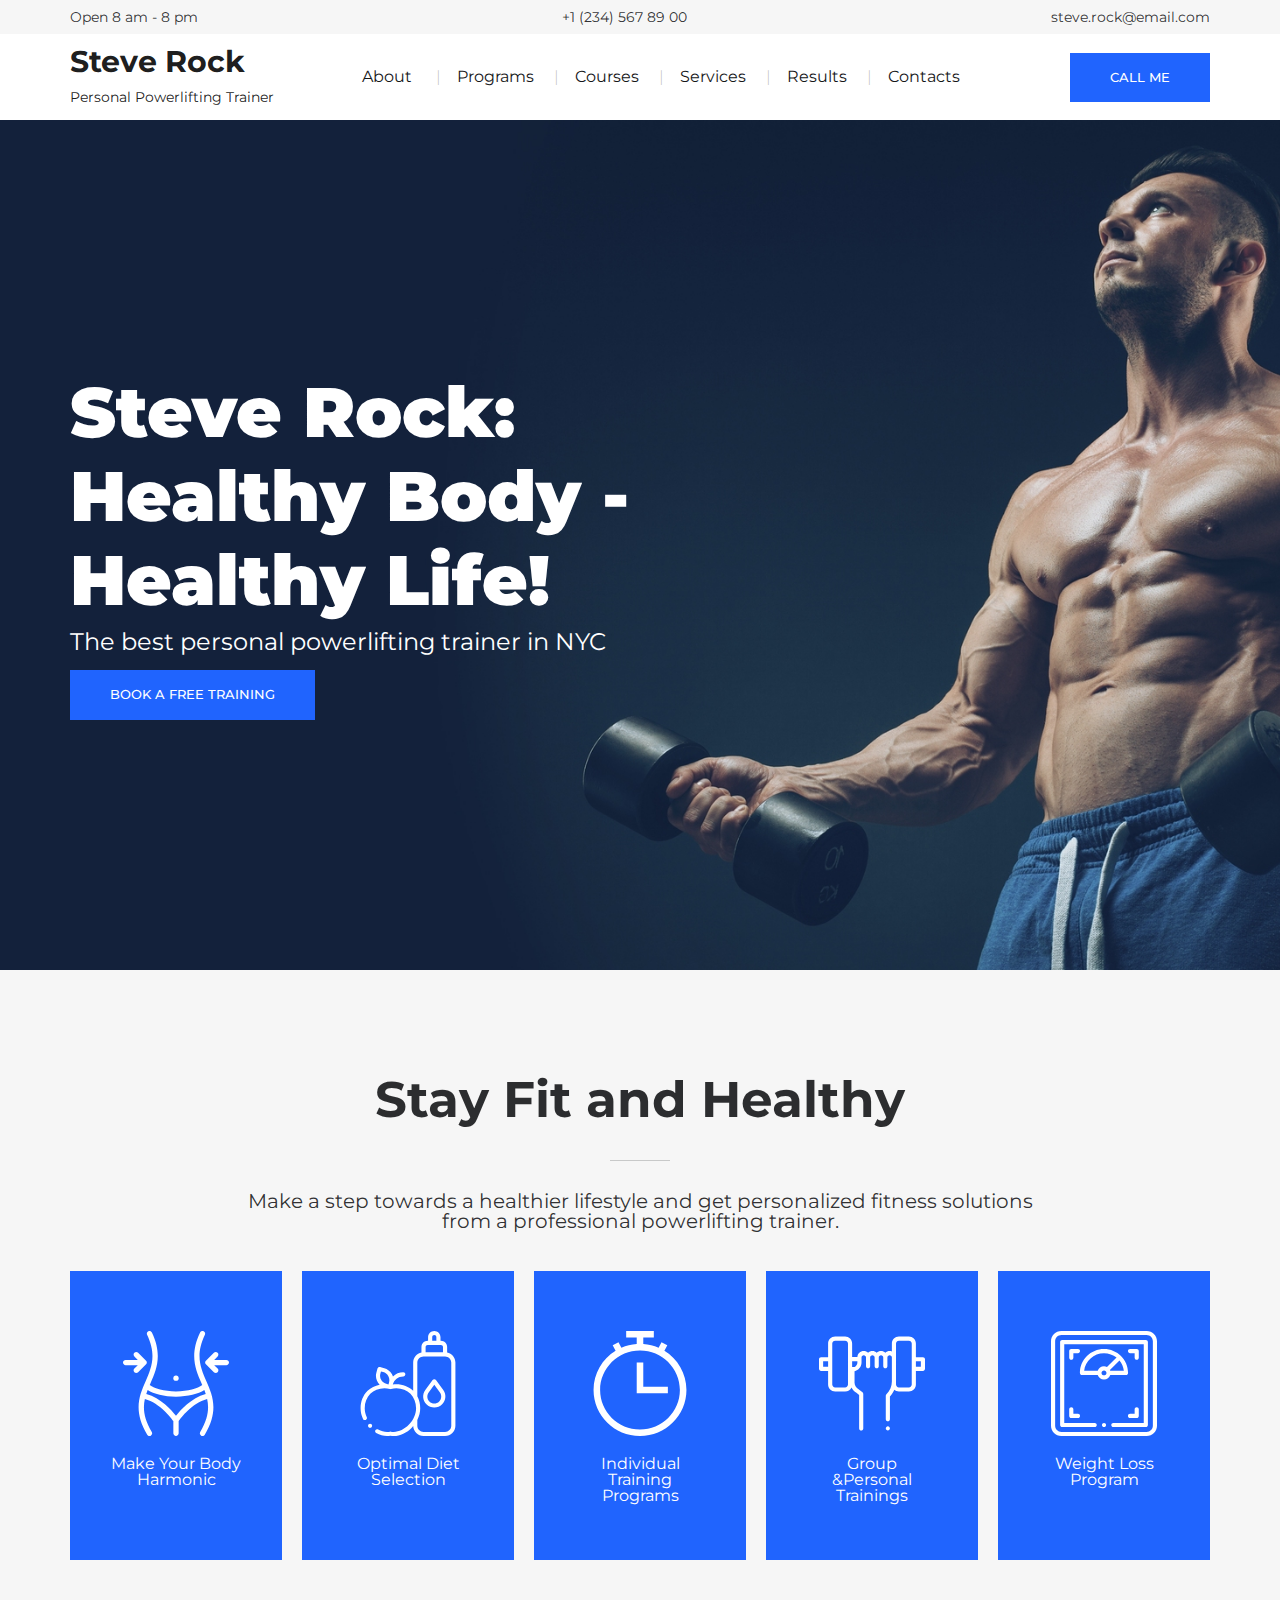
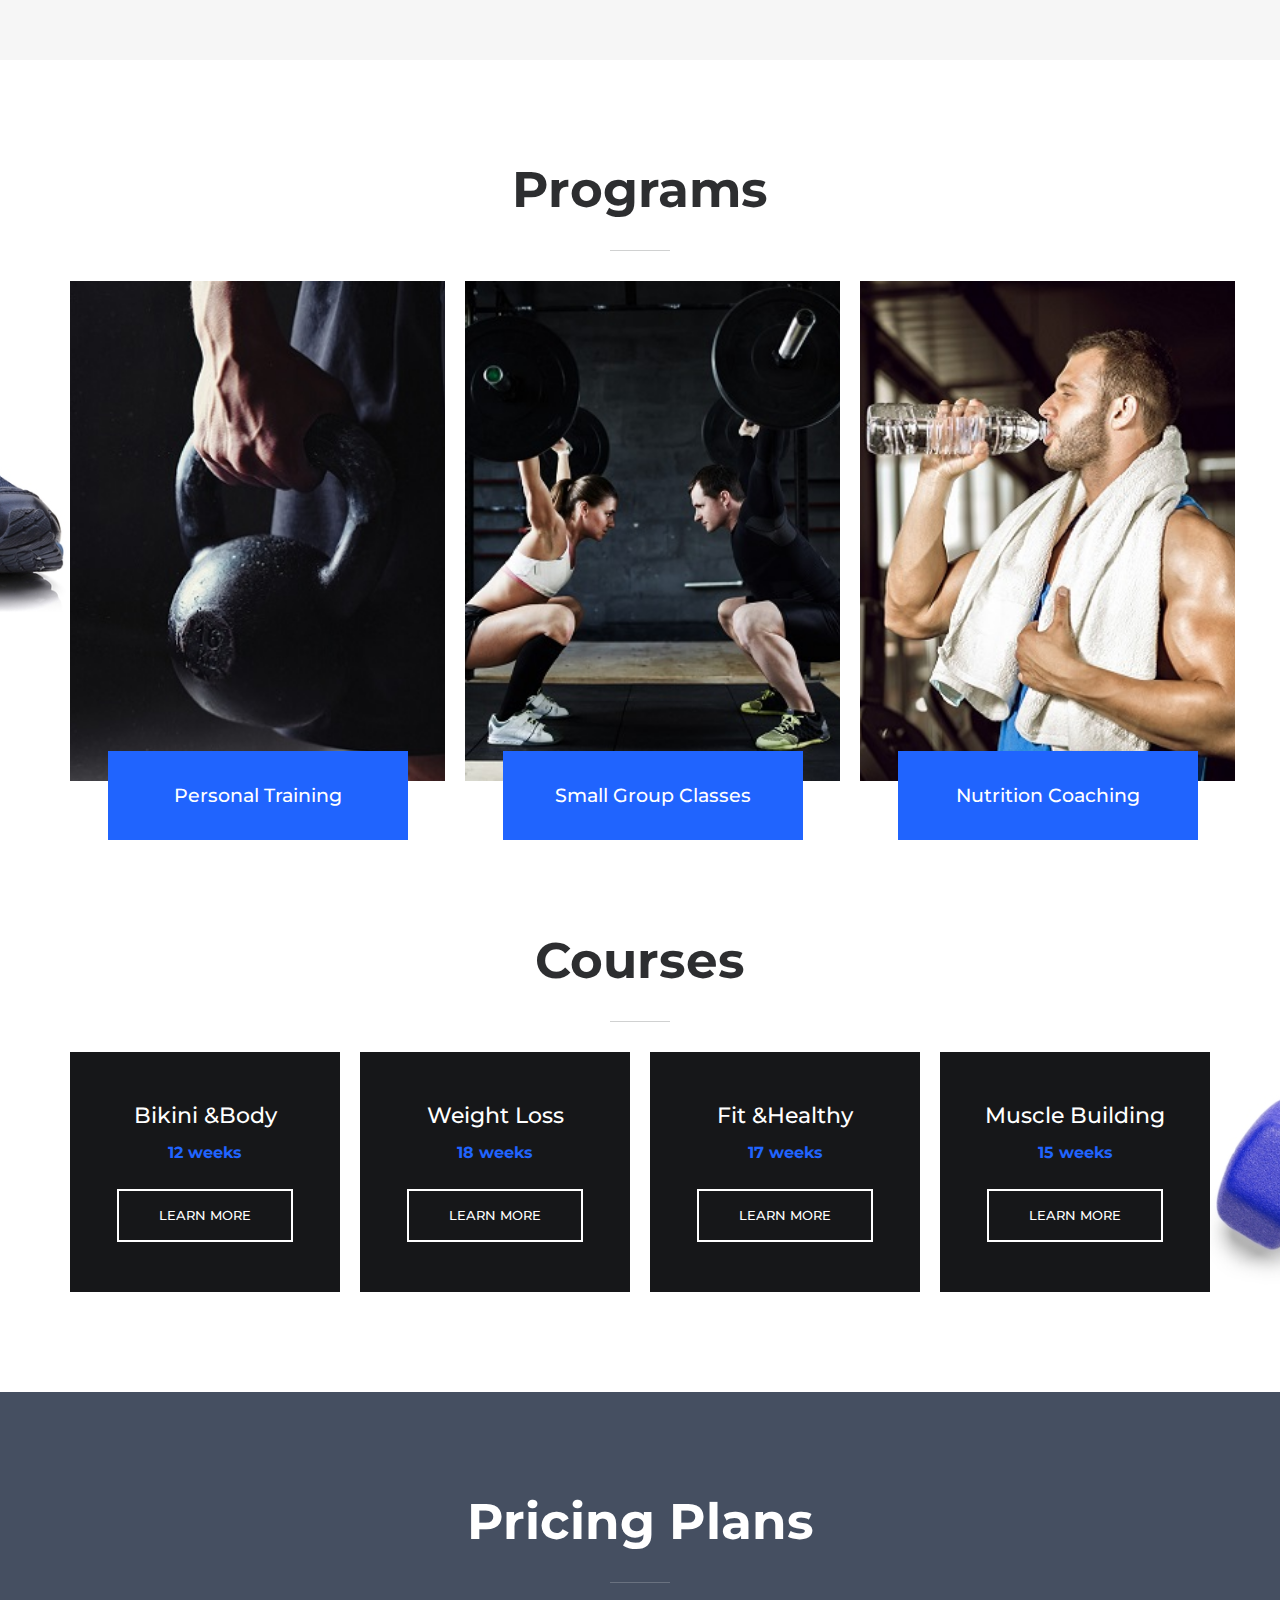
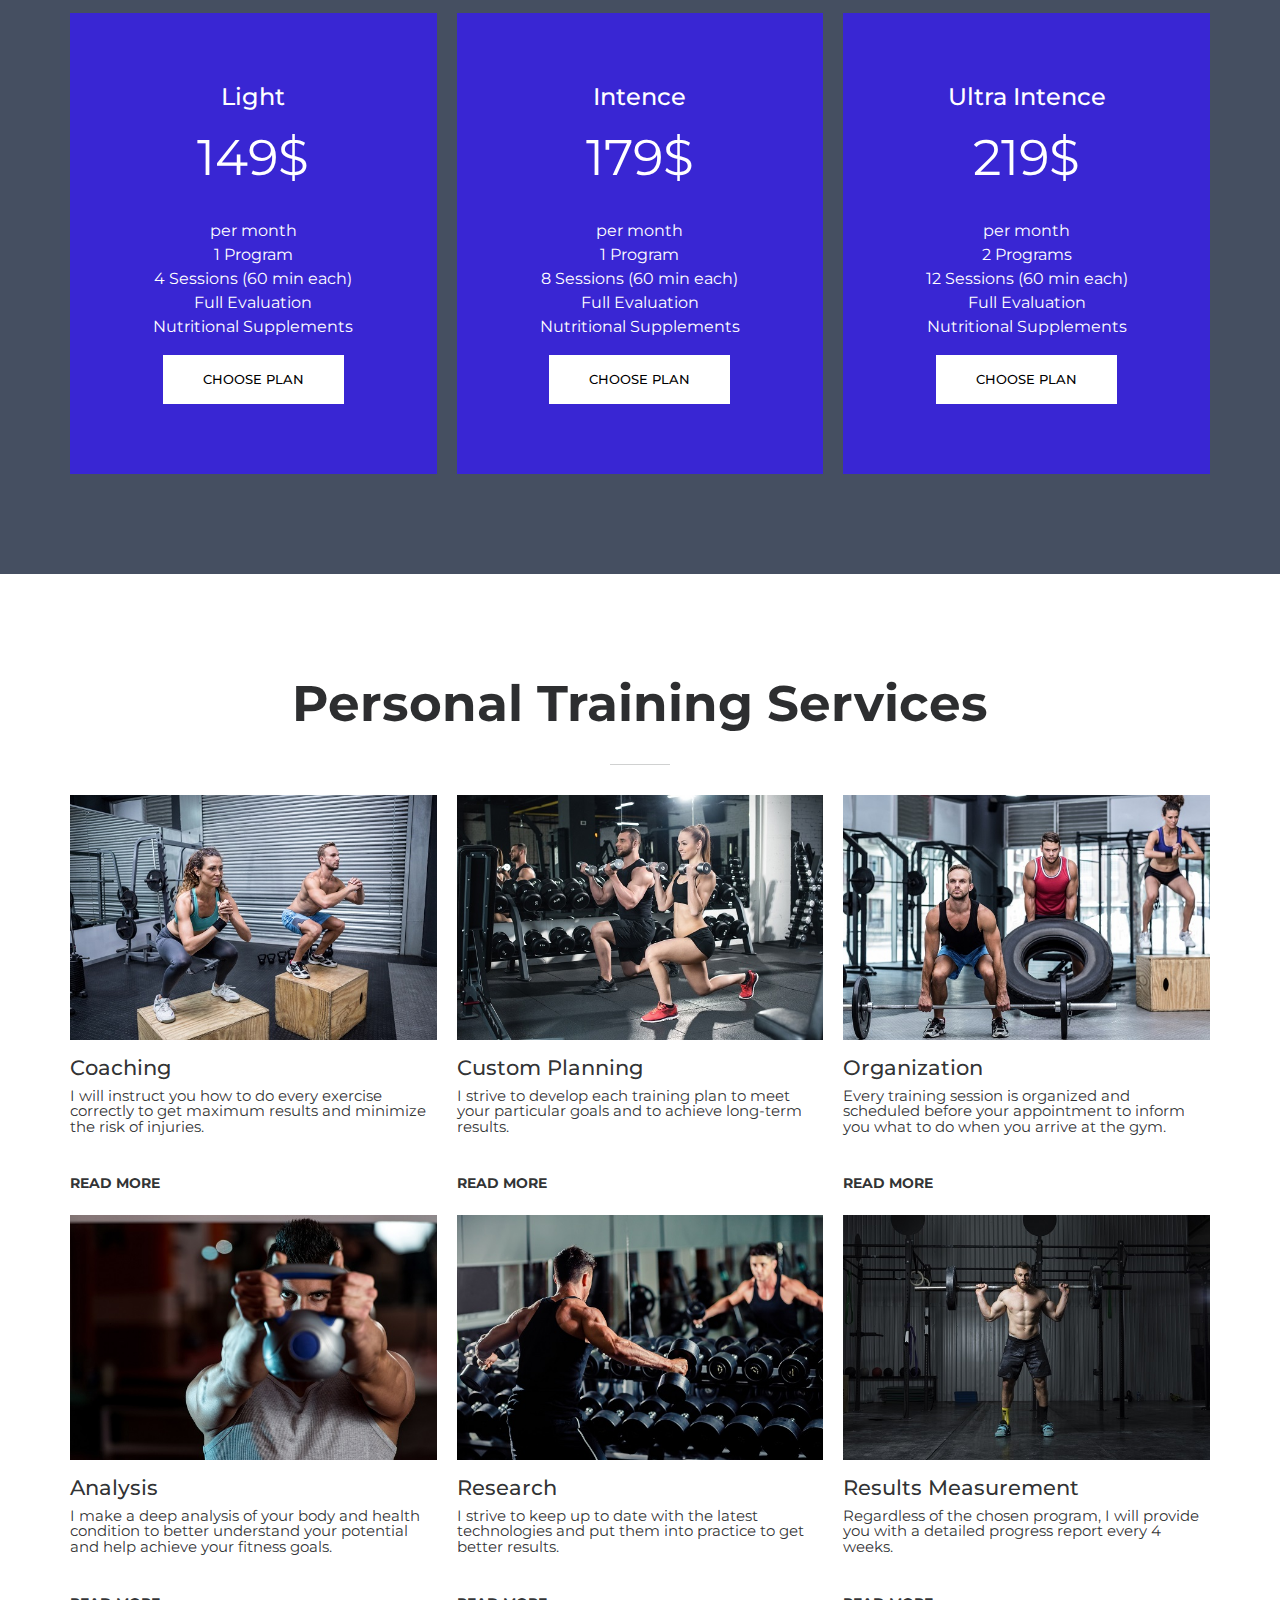
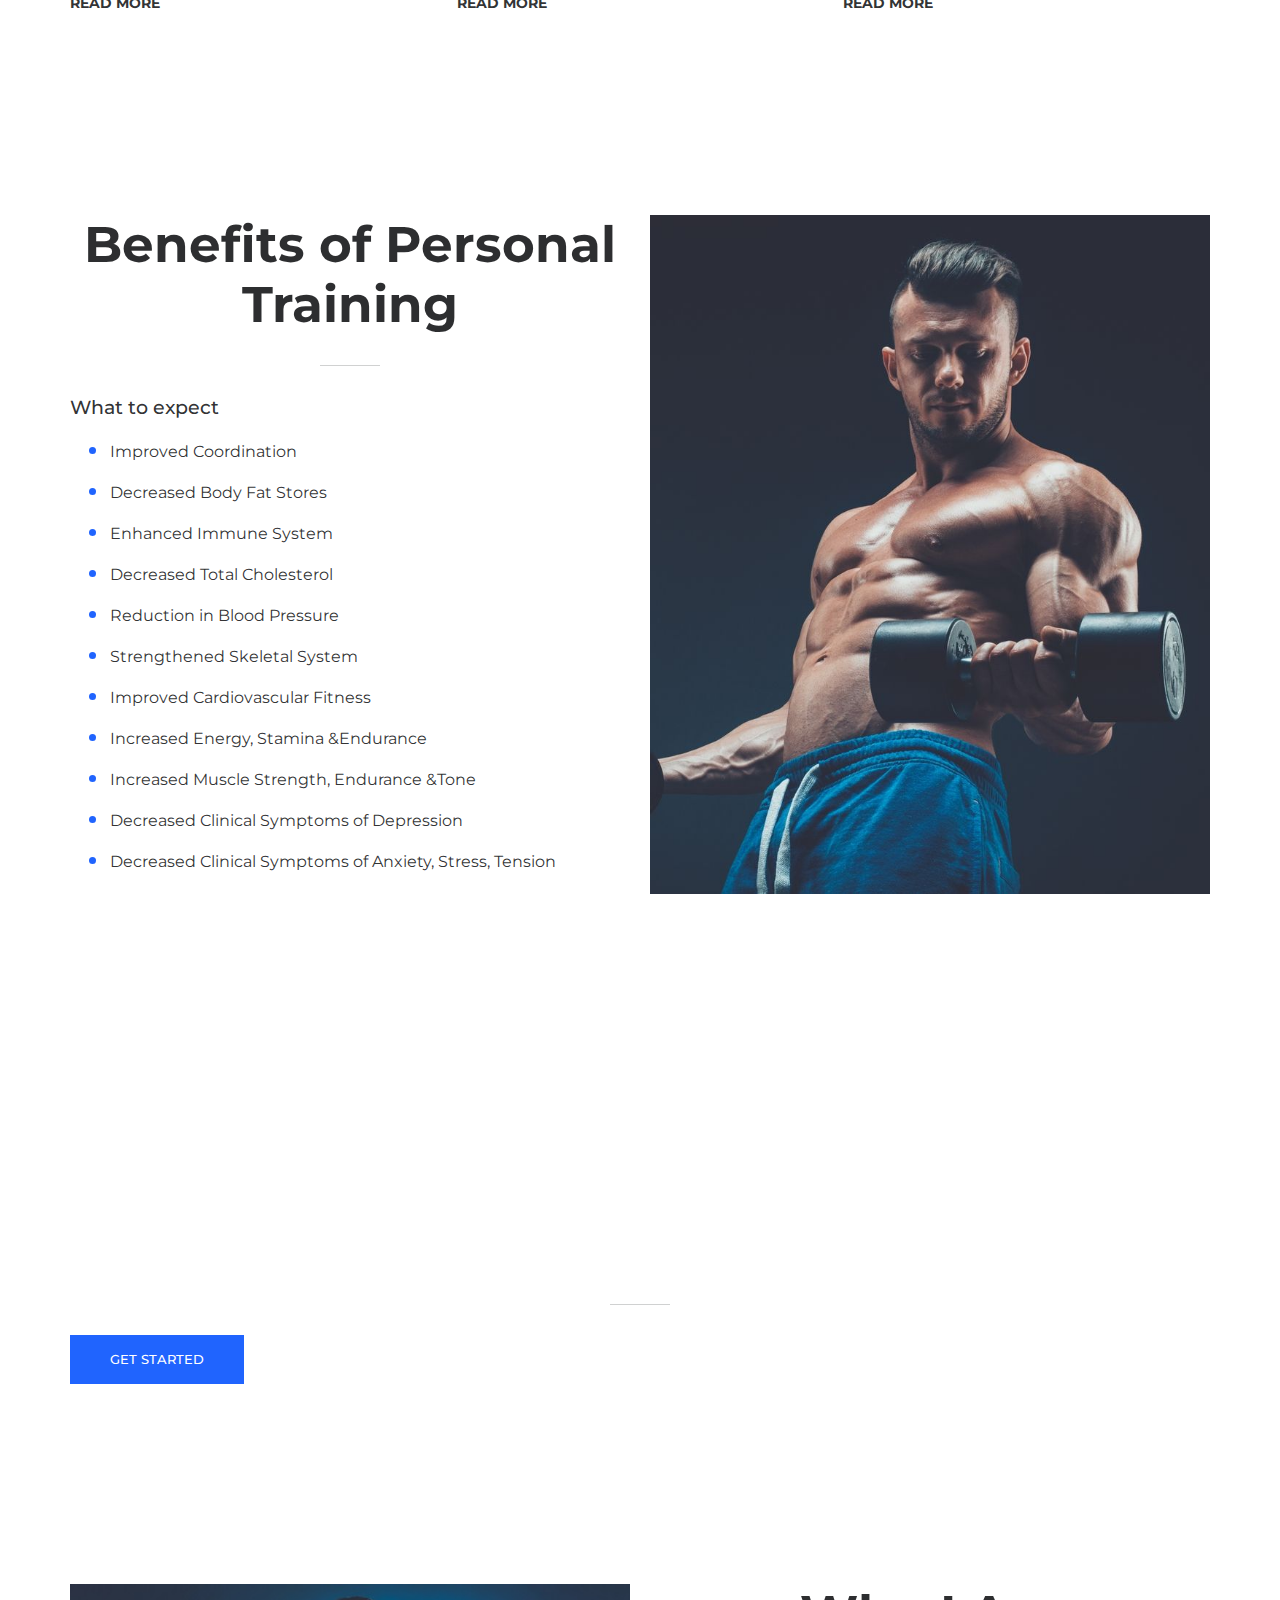
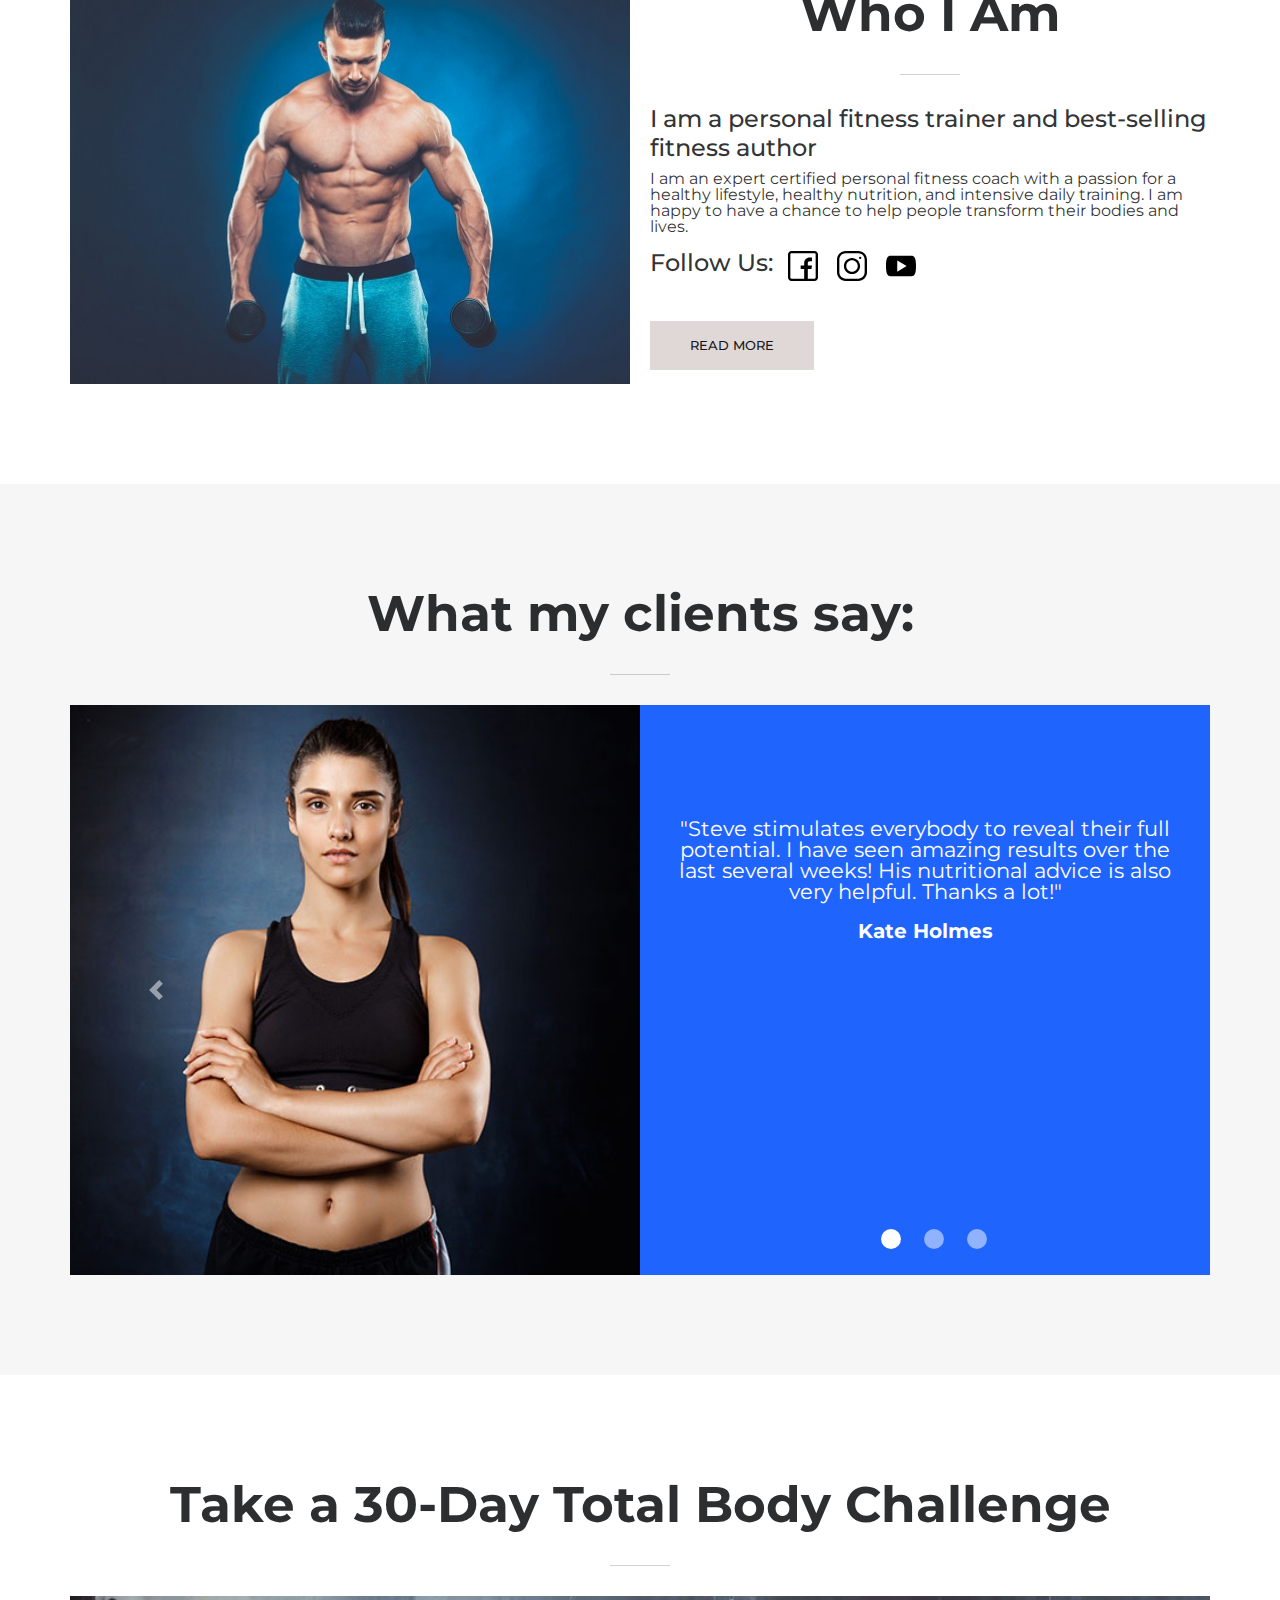
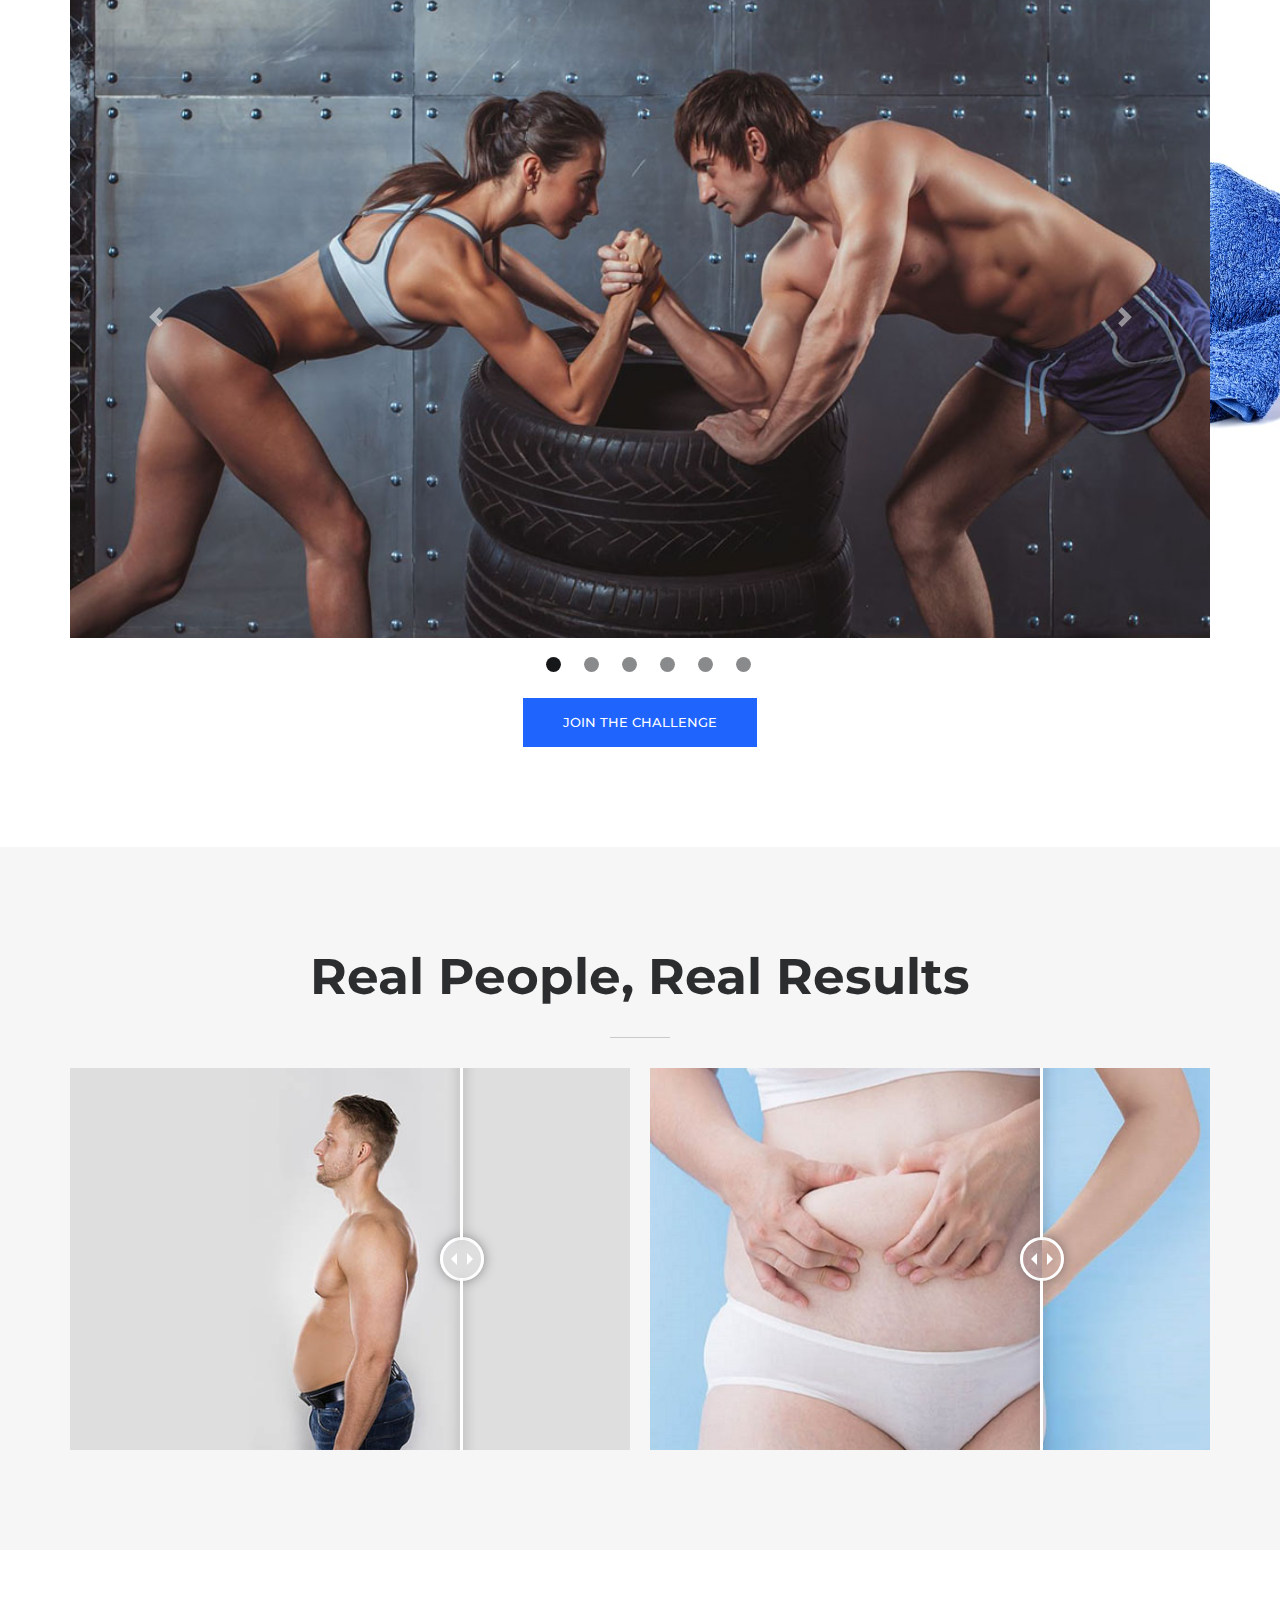
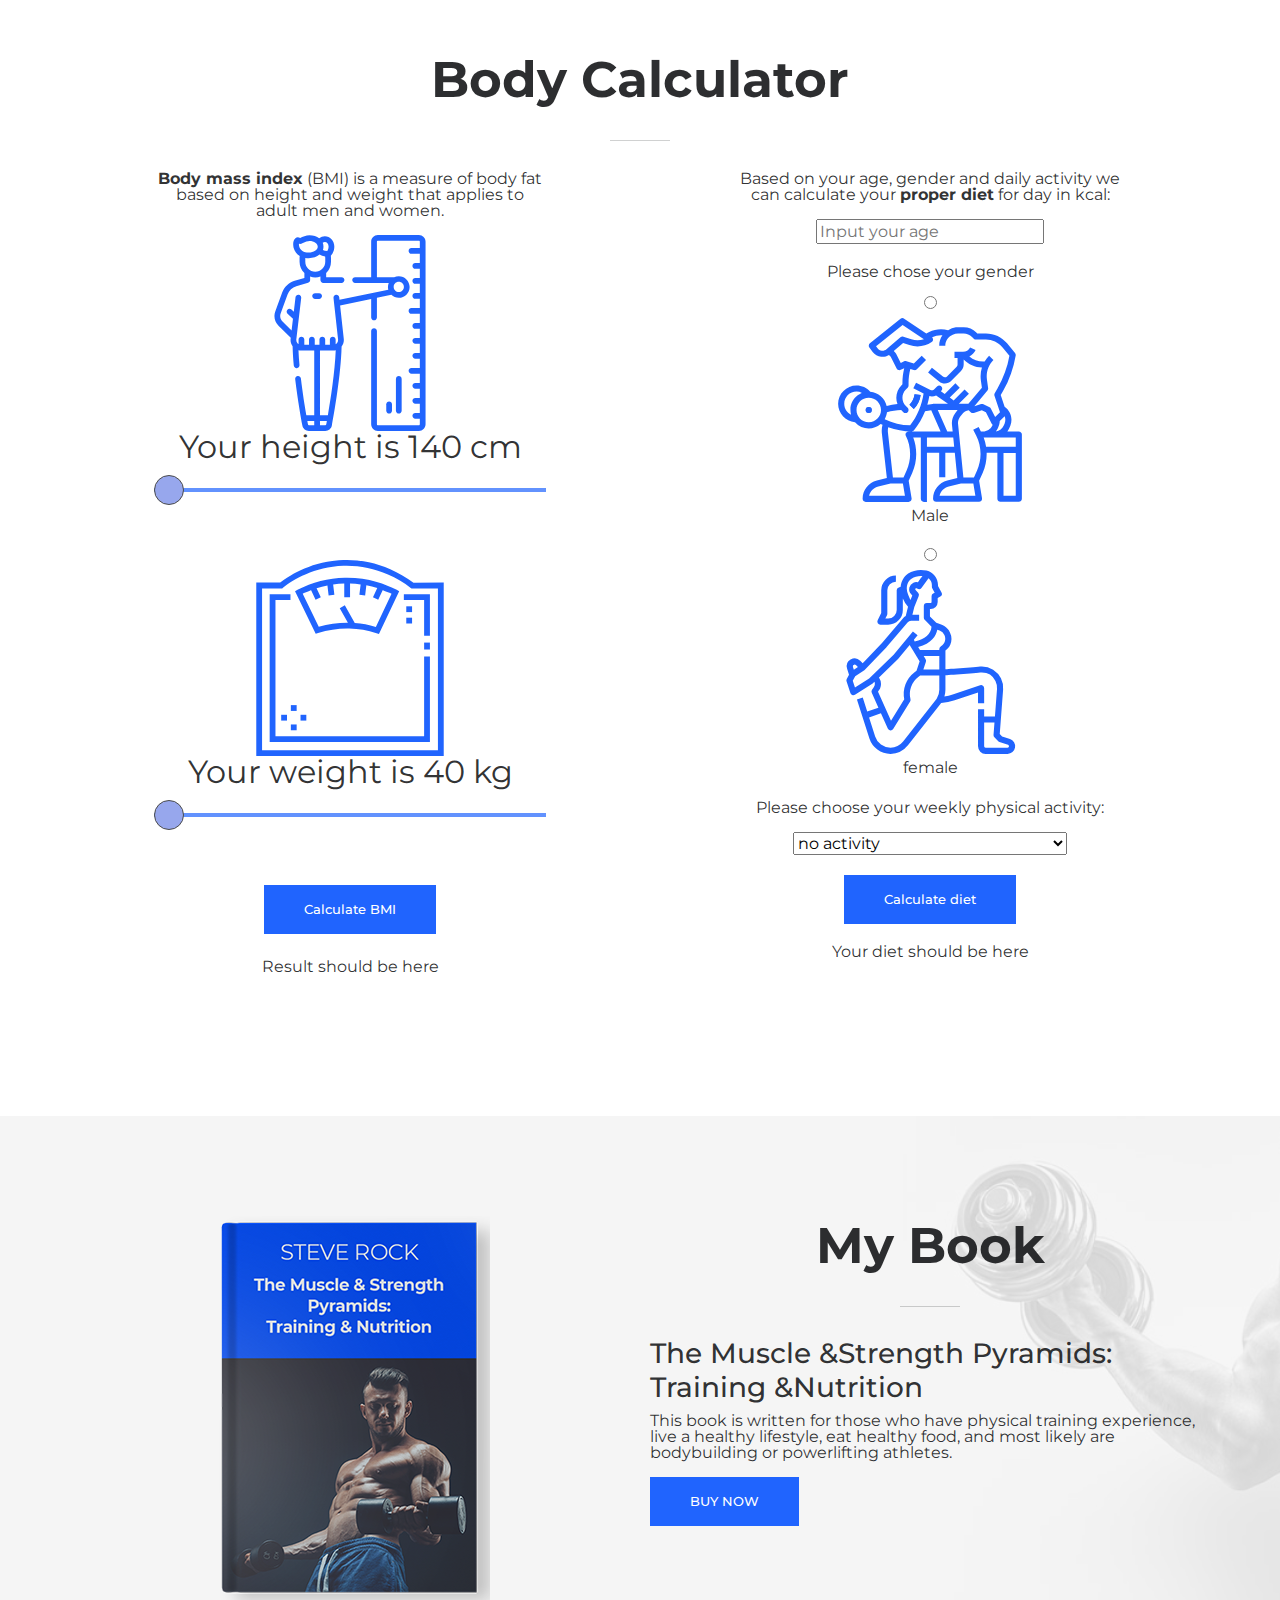
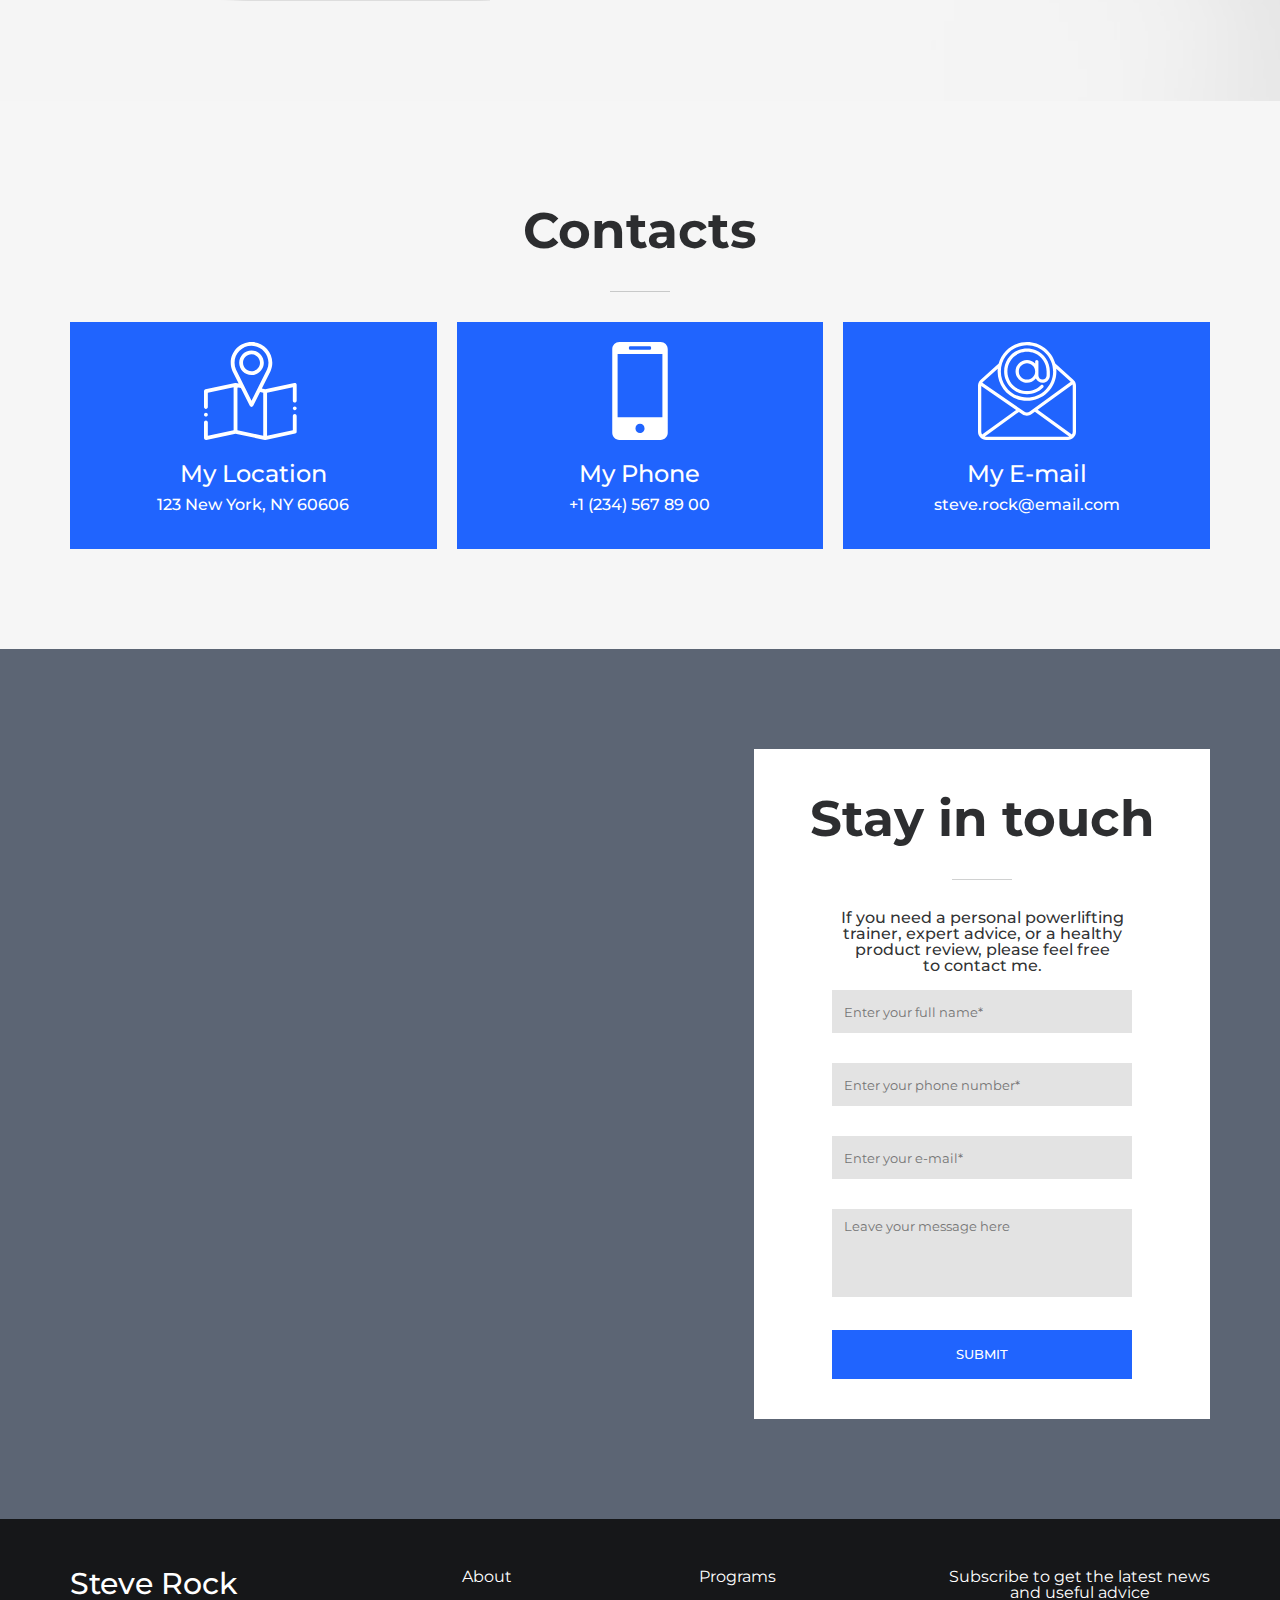
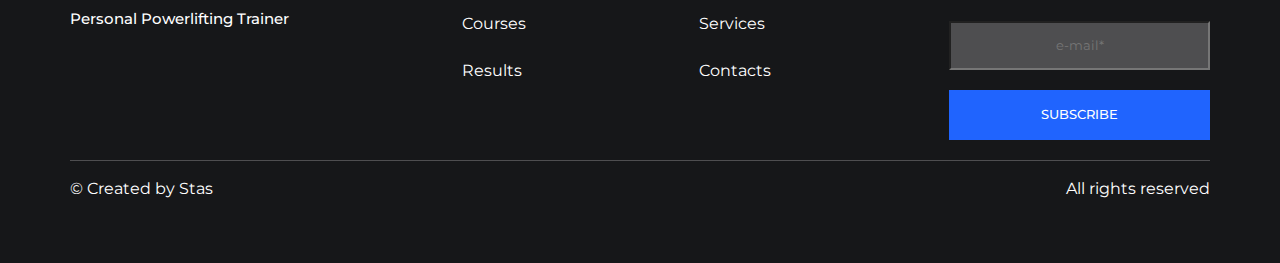
<file: index.html>
<!DOCTYPE html>
<html lang="en">

<head>
    <meta charset="UTF-8" />
    <meta name="viewport" content="width=device-width, initial-scale=1.0" />
    <title>Steve Rock</title>
    <link rel="icon" href="img/favicon/favicon-32x32.png">
    <link rel="stylesheet" href="css/bootstrap.min.css">
    <link rel="stylesheet" href="css/foundation.css">
    <link rel="stylesheet" href="css/twentytwenty.css">
    <link rel="stylesheet" href="css/index.css">
</head>

<body id="override">
    <header>
        <div class="foreheader">
            <div class="container">
                <nav class="foreheader-block">
                    <span>Open 8 am - 8 pm</span>
                    <a href="tel:+12345678900">+1 (234) 567 89 00</a>
                    <a href="mailto:steve.rock@email.com">steve.rock@email.com</a>
                </nav>
            </div>
        </div>
        <nav class="navbar navbar-expand-lg navbar-light">
            <div class="container header-block">
                <a class="navbar-brand" href="index.html">
                    <strong>Steve Rock</strong>
                    <br />
                    <span>Personal Powerlifting Trainer</span>
                </a>
                <button class="navbar-toggler" type="button" data-toggle="collapse" data-target="#navbarNav"
                    aria-controls="navbarNav" aria-expanded="false" aria-label="Toggle navigation">
                    <span class="navbar-toggler-icon"></span>
                </button>
                <div class="collapse navbar-collapse" id="navbarNav">
                    <ul class="navbar-nav">
                        <li class="nav-item">
                            <a class="nav-link" href="about.html">
                                About <span class="sr-only">(current)</span>
                            </a>
                        </li>
                        <li class="nav-item">
                            <a class="nav-link" href="programs.html">Programs</a>
                        </li>
                        <li class="nav-item">
                            <a class="nav-link" href="#courses">Courses</a>
                        </li>
                        <li class="nav-item">
                            <a class="nav-link" href="services.html">Services</a>
                        </li>
                        <li class="nav-item">
                            <a class="nav-link" href="results.html">Results</a>
                        </li>
                        <li class="nav-item">
                            <a class="nav-link nav-link-last" href="#contacts" tabindex="-1"
                                aria-disabled="true">Contacts</a>
                        </li>
                    </ul>
                    <button class="btn btn-call-me" onclick="window.location.href = 'tel:+12345678900';">CALL
                        ME</button>
                </div>
            </div>
        </nav>
    </header>
    <main>
        <section class="banner">
            <div class="container">
                <h1>
                    Steve Rock: <br>
                    Healthy Body -<br />Healthy Life!

                </h1>
                <p class="h1-paragraph">The best personal powerlifting trainer in NYC</p>
                <button class="btn" onclick="window.location.href = '#stay-in-touch';">BOOK A FREE TRAINING</button>
            </div>
        </section>
        <section class="features">
            <div class="container">
                <h2 class="section-header">Stay Fit and Healthy</h2>
                <p class="features-paragraph">
                    Make a step towards a healthier lifestyle and get personalized fitness solutions <br>from a
                    professional
                    powerlifting trainer.
                </p>
                <div class="features-block">
                    <div class="features-item">
                        <img src="img/svg/body-harmonic.svg" alt="body-harmonic" />
                        <p>Make Your Body Harmonic</p>
                    </div>
                    <div class="features-item">
                        <img src="img/svg/optimal-diet.svg" alt="optimal-diet" />
                        <p>Optimal Diet Selection</p>
                    </div>
                    <div class="features-item">
                        <img src="img/svg/individual-training.svg" alt="individual-training" />
                        <p>Individual Training Programs</p>
                    </div>
                    <div class="features-item">
                        <img src="img/svg/group-n-personal.svg" alt="" />
                        <p>Group &Personal Trainings</p>
                    </div>
                    <div class="features-item">
                        <img src="img/svg/weight-loss.svg" alt="" />
                        <p>Weight Loss Program</p>
                    </div>
                </div>
            </div>
        </section>
        <section class="programs-courses">
            <div class="container">
                <h2 class="section-header">Programs</h2>
                <div class="programs-block">
                    <div class="programs-item programs-item-bg1">
                        <div class="btn">Personal Training</div>
                    </div>
                    <div class="programs-item programs-item-bg2">
                        <div class="btn">Small Group Classes</div>
                    </div>
                    <div class="programs-item programs-item-bg3">
                        <div class="btn">Nutrition Coaching</div>
                    </div>
                </div>
                <h2 class="section-header courses-header" id="courses">Courses</h2>
                <div class="courses-block">
                    <article class="courses-block-item">
                        <h3>Bikini &Body</h3>
                        <span>12 weeks</span>
                        <br />
                        <button class="btn btn-black" onclick="window.location.href = 'programs.html';">LEARN
                            MORE</button>
                    </article>
                    <article class="courses-block-item">
                        <h3>Weight Loss</h3>
                        <span>18 weeks</span>
                        <br />
                        <button class="btn btn-black" onclick="window.location.href = 'programs.html';">LEARN
                            MORE</button>
                    </article>
                    <article class="courses-block-item">
                        <h3>Fit &Healthy</h3>
                        <span>17 weeks</span>
                        <br />
                        <button class="btn btn-black" onclick="window.location.href = 'programs.html';">LEARN
                            MORE</button>
                    </article>
                    <article class="courses-block-item">
                        <h3>Muscle Building</h3>
                        <span>15 weeks</span>
                        <br />
                        <button class="btn btn-black" onclick="window.location.href = '#';">LEARN MORE</button>
                    </article>
                </div>
            </div>
        </section>
        <section class="pricing">
            <div class="container">
                <h2 class="section-header section-header-white" id="pricing-header">Pricing Plans</h2>
                <div class="pricing-block">
                    <article class="pricing-block-item">
                        <h3>Light</h3>
                        <p>
                            <span class="price">149$</span>
                            <br />
                            per month<br />
                            1 Program<br />
                            4 Sessions (60 min each)<br />
                            Full Evaluation<br />Nutritional Supplements

                        </p>
                        <button class="btn" id="order149" onclick="window.location.href = '#stay-in-touch';">CHOOSE PLAN</button>
                    </article>
                    <article class="pricing-block-item">
                        <h3>Intence</h3>
                        <p>
                            <span class="price">179$</span>
                            <br />
                            per month<br />
                            1 Program<br />
                            8 Sessions (60 min each)<br />
                            Full Evaluation<br />Nutritional Supplements

                        </p>
                        <button class="btn" onclick="window.location.href = '#stay-in-touch';">CHOOSE PLAN</button>
                    </article>
                    <article class="pricing-block-item">
                        <h3>Ultra Intence</h3>
                        <p>
                            <span class="price">219$</span>
                            <br />
                            per month<br />
                            2 Programs<br />
                            12 Sessions (60 min each)<br />
                            Full Evaluation<br />Nutritional Supplements

                        </p>
                        <button class="btn" onclick="window.location.href = '#stay-in-touch';">CHOOSE PLAN</button>
                    </article>
                </div>
            </div>
        </section>
        <section class="personal-training-services">
            <div class="container">
                <h2 class="section-header">Personal Training Services</h2>
                <div class="training-services-block">
                    <article class="training-services-item">
                        <img src="img/index/service-coaching.jpeg" alt="service-coaching" />
                        <h3>Coaching</h3>
                        <p>I will instruct you how to do every exercise correctly to get maximum results and minimize
                            the risk of injuries.</p>
                        <a href="#">
                            <span class="services-read-more">READ MORE</span>
                        </a>
                    </article>
                    <article class="training-services-item">
                        <img src="img/index/service-custom.jpeg" alt="service-custom" />
                        <h3>Custom Planning</h3>
                        <p>I strive to develop each training plan to meet your particular goals and to achieve long-term
                            results.</p>
                        <a href="#">
                            <span class="services-read-more">READ MORE</span>
                        </a>
                    </article>
                    <article class="training-services-item">
                        <img src="img/index/service-organization.jpeg" alt="service-organization" />
                        <h3>Organization</h3>
                        <p>Every training session is organized and scheduled before your appointment to inform you what
                            to do when you arrive at the gym.</p>
                        <a href="#">
                            <span class="services-read-more">READ MORE</span>
                        </a>
                    </article>
                    <article class="training-services-item">
                        <img src="img/index/service-analisys.jpeg" alt="service-analisys" />
                        <h3>Analysis</h3>
                        <p>I make a deep analysis of your body and health condition to better understand your potential
                            and help achieve your fitness goals.</p>
                        <a href="#">
                            <span class="services-read-more">READ MORE</span>
                        </a>
                    </article>
                    <article class="training-services-item">
                        <img src="img/index/service-research.jpeg" alt="service-research" />
                        <h3>Research</h3>
                        <p>I strive to keep up to date with the latest technologies and put them into practice to get
                            better results.</p>
                        <a href="#">
                            <span class="services-read-more">READ MORE</span>
                        </a>
                    </article>
                    <article class="training-services-item">
                        <img src="img/index/service-measurements.jpeg" alt="service-measurements" />
                        <h3>Results Measurement</h3>
                        <p>Regardless of the chosen program, I will provide you with a detailed progress report every 4
                            weeks.</p>
                        <a href="#">
                            <span class="services-read-more">READ MORE</span>
                        </a>
                    </article>
                </div>
            </div>
        </section>
        <section class="benefits">
            <div class="container">
                <div class="benefits-block">
                    <article class="benefits-block-list">
                        <h2 class="section-header">Benefits of Personal Training</h2>
                        <h3>What to expect</h3>
                        <ul class="benefits-list">
                            <li class="benefits-list-item">Improved Coordination</li>
                            <li class="benefits-list-item">Decreased Body Fat Stores</li>
                            <li class="benefits-list-item">Enhanced Immune System</li>
                            <li class="benefits-list-item">Decreased Total Cholesterol</li>
                            <li class="benefits-list-item">Reduction in Blood Pressure</li>
                            <li class="benefits-list-item">Strengthened Skeletal System</li>
                            <li class="benefits-list-item">Improved Cardiovascular Fitness</li>
                            <li class="benefits-list-item">Increased Energy, Stamina &Endurance</li>
                            <li class="benefits-list-item">Increased Muscle Strength, Endurance &Tone</li>
                            <li class="benefits-list-item">Decreased Clinical Symptoms of Depression</li>
                            <li class="benefits-list-item">Decreased Clinical Symptoms of Anxiety, Stress, Tension</li>
                        </ul>
                    </article>
                    <div class="benefits-block-image"></div>
                </div>
            </div>
        </section>
        <section class="first-step">
            <div class="container">
                <div class="first-step-block">
                    <h2 class="section-header">
                        Take your first step<br>
                        to the body of your<br>dreams
                    </h2>
                    <button class="btn" onclick="window.location.href = '#';">GET STARTED</button>
                </div>
            </div>
        </section>
        <section class="whoiam">
            <div class="container">
                <div class="whoiam-block">
                    <div class="whoiam-block-image"></div>
                    <article class="whoiam-block-text">
                        <h2 class="section-header">Who I Am</h2>
                        <h3>I am a personal fitness trainer and best-selling fitness author</h3>
                        <p>I am an expert certified personal fitness coach with a passion for a healthy lifestyle,
                            healthy nutrition, and intensive daily training. I am happy to have a chance to help people
                            transform their bodies and
                            lives.
                        </p>
                        <div class="whoiam-social-media">
                            <span>Follow Us:</span>
                            <nav>
                                <a href="https:www.facebook.com">
                                    <img src="img/svg/facebook.svg" alt="facebook" />
                                </a>
                                <a href="https:instagram.com">
                                    <img src="img/svg/instagram.svg" alt="instagram" />
                                </a>
                                <a href="https:youtube.com">
                                    <img src="img/svg/youtube.svg" alt="youtube" />
                                </a>
                            </nav>
                        </div>
                        <button class="btn" onclick="window.location.href = 'about.html';">READ MORE</button>
                    </article>
                </div>
            </div>
        </section>
        <section class="reviews">
            <div class="container">
                <h2 class="section-header">What my clients say:</h2>
                <div id="carousel-reviews" class="carousel slide" data-ride="carousel">
                    <ol class="carousel-indicators">
                        <li data-target="#carousel-reviews" data-slide-to="0" class="active"></li>
                        <li data-target="#carousel-reviews" data-slide-to="1"></li>
                        <li data-target="#carousel-reviews" data-slide-to="2"></li>
                    </ol>
                    <div class="carousel-inner">
                        <div class="carousel-item active">
                            <div class="carousel-caption ">
                                <p>"Steve stimulates everybody to reveal their full potential. I have seen amazing
                                    results over the
                                    last several weeks! His nutritional advice is also very helpful. Thanks a lot!"</p>
                                <h5>Kate Holmes</h5>
                            </div>
                            <img src="img/index/kate-holmes.jpeg" class="d-block reviews-img" alt="kate holmes">
                        </div>
                        <div class="carousel-item">
                            <div class="carousel-caption ">
                                <p>"Steve Rock really loves what he does, and he is commited to helping people to
                                    archive their
                                    health and fitness dream goals. Very professional and friendly trainer. Highly
                                    recommended!"</p>
                                <h5>Lisa Wilson</h5>
                            </div>
                            <img src="img/index/lisa-wilson.jpeg" class="d-block reviews-img" alt="lisa wilson">
                        </div>
                        <div class="carousel-item">
                            <div class="carousel-caption ">
                                <p>"I have been training with Steve for more than a year. I am so happy with the
                                    experience and
                                    final results. I have learned so much from steve. He is always ready to share his
                                    experience and answer any
                                    questions tou may ask."</p>
                                <h5>Josh Adams</h5>
                            </div>
                            <img src="img/index/josh-adams.jpeg" class="d-block reviews-img" alt="josh adams">
                        </div>
                    </div>
                    <a class="carousel-control-prev" href="#carousel-reviews" role="button" data-slide="prev">
                        <span class="carousel-control-prev-icon" aria-hidden="true"></span>
                        <span class="sr-only">Previous</span>
                    </a>
                    <a class="carousel-control-next" href="#carousel-reviews" role="button" data-slide="next">
                        <span class="carousel-control-next-icon" aria-hidden="true"></span>
                        <span class="sr-only">Next</span>
                    </a>
                </div>
            </div>
        </section>
        <section class="thirty-days">
            <div class="container">
                <h2 class="section-header">Take a 30-Day Total Body Challenge</h2>
                <div id="carousel-thirty-days" class="carousel slide" data-ride="carousel">
                    <ol class="carousel-indicators">
                        <li data-target="#carousel-thirty-days" data-slide-to="0" class="active"></li>
                        <li data-target="#carousel-thirty-days" data-slide-to="1"></li>
                        <li data-target="#carousel-thirty-days" data-slide-to="2"></li>
                        <li data-target="#carousel-thirty-days" data-slide-to="3"></li>
                        <li data-target="#carousel-thirty-days" data-slide-to="4"></li>
                        <li data-target="#carousel-thirty-days" data-slide-to="5"></li>
                    </ol>
                    <div class="carousel-inner">
                        <div class="carousel-item active">
                            <img src="img/index/30-days-armwrestle.jpeg" class="d-block w-100" alt="...">
                        </div>
                        <div class="carousel-item">
                            <img src="img/index/30-days-abs.jpeg" class="d-block w-100" alt="...">
                        </div>
                        <div class="carousel-item">
                            <img src="img/index/30-days-biceps.jpeg" class="d-block w-100" alt="...">
                        </div>
                        <div class="carousel-item">
                            <img src="img/index/30-days-dumbbell.jpeg" class="d-block w-100" alt="...">
                        </div>
                        <div class="carousel-item">
                            <img src="img/index/30-days-pump.jpeg" class="d-block w-100" alt="...">
                        </div>
                        <div class="carousel-item">
                            <img src="img/index/30-days-jump.jpeg" class="d-block w-100" alt="...">
                        </div>
                    </div>
                    <a class="carousel-control-prev" href="#carousel-thirty-days" role="button" data-slide="prev">
                        <span class="carousel-control-prev-icon" aria-hidden="true"></span>
                        <span class="sr-only">Previous</span>
                    </a>
                    <a class="carousel-control-next" href="#carousel-thirty-days" role="button" data-slide="next">
                        <span class="carousel-control-next-icon" aria-hidden="true"></span>
                        <span class="sr-only">Next</span>
                    </a>
                </div>
                <button class="btn" onclick="window.location.href = '#stay-in-touch';">JOIN THE CHALLENGE</button>
            </div>
        </section>
        <section class="before-after">
            <div class="container">
                <h2 class="section-header">Real People, Real Results</h2>
                <div class="before-after-block">
                    <div class="before-after-container">
                        <img src="img/index/man-before.jpeg" />
                        <img src="img/index/man-after.jpeg" />
                    </div>
                    <div class="before-after-container">
                        <img src="img/index/woman-before.jpeg" />
                        <img src="img/index/woman-after.jpeg" />
                    </div>
                </div>
            </div>
        </section>
        <section class="calculator">
            <div class="container">
                <h2 class="section-header">Body Calculator</h2>
                <div class="calculator-block">
                    <div class="calculator-block-item">
                        <div class="slider-item">
                            <p>
                                <strong>Body mass index</strong>
                                (BMI) is a measure of body fat
                                based on height and weight that applies to adult men and women.
                            </p>
                            <img src="img/svg/height.svg" alt="height">
                            <p id="height-value" class="slider-value">Your height is</p>
                            <input type="range" min="140" max="200" value="140" class="slider" id="height">
                        </div>
                        <div class="slider-item">
                            <img src="img/svg/weight.svg" alt="height">
                            <p id="weight-value" class="slider-value">Your weight is</p>
                            <input type="range" min="40" max="200" value="40" class="slider" id="weight">
                        </div>
                        <button id="calculate" class="calculate-bmi btn">Calculate BMI</button>
                        <p id="bmi">Result should be here</p>
                    </div>
                    <div class="calculator-block-item">
                        <div class="slider-item">
                            <p>
                                Based on your age, gender and daily activity
                                we can calculate your <strong>proper diet</strong>
                                for day in kcal:
                            </p>
                            <input type="text" id="age" placeholder="Input your age">
                            <p>Please chose your gender</p>
                            <div>
                                <input type="radio" id="male" name="gender" value="male">
                                <label for="male">
                                    <img src="img/svg/male.svg" alt="male">
                                    <p>Male</p>
                                </label>
                            </div>
                            <div>
                                <input type="radio" id="female" name="gender" value="female">
                                <label for="female">
                                    <img src="img/svg/female.svg" alt="female">
                                    <p>female</p>
                                </label>
                            </div>
                            <p>Please choose your weekly physical activity:</p>
                            <select name="activity" id="activity">
                                <option value="no">no activity</option>
                                <option value="lite">lite (1-3 times / week)</option>
                                <option value="normal">normal (3-5 times / week)</option>
                                <option value="heavy">heavy (6-7 times/ week)</option>
                            </select>
                            <button class="calculate-diet btn">Calculate diet</button>
                            <p id="diet">Your diet should be here</p>
                        </div>
                    </div>
                </div>
            </div>
        </section>
        <section class="my-book">
            <div class="container">
                <div class="my-book-block">
                    <div class="my-book-block-image">
                        <img src="img/index/my-book.png" alt="my-book" />
                    </div>
                    <div>
                        <article class="my-book-block-text">
                            <h2 class="section-header">My Book</h2>
                            <h3>The Muscle &Strength Pyramids: Training &Nutrition</h3>
                            <p>This book is written for those who have physical training experience, live a healthy
                                lifestyle, eat healthy food, and most likely are bodybuilding or powerlifting athletes.
                            </p>
                            <button class="btn" onclick="window.location.href = '#stay-in-touch';">BUY NOW</button>
                        </article>
                    </div>
                </div>
            </div>
        </section>
        <section class="contacts" id="contacts">
            <div class="container">
                <h2 class="section-header">Contacts</h2>
                <div class="contacts-block">
                    <article class="contacts-block-item">
                        <img src="img/svg/location.svg" alt="" />
                        <h3>My Location</h3>
                        <p>123 New York, NY 60606</p>
                    </article>
                    <article class="contacts-block-item">
                        <img src="img/svg/phone.svg" alt="" />
                        <h3>My Phone</h3>
                        <a href="tel:+12345678900">+1 (234) 567 89 00</a>
                    </article>
                    <article class="contacts-block-item">
                        <img src="img/svg/email.svg" alt="" />
                        <h3>My E-mail</h3>
                        <a href="mailto:steve.rock@email.com">steve.rock@email.com</a>
                    </article>
                </div>
            </div>
        </section>
        <section class="stay-in-touch" id="stay-in-touch">
            <div class="container">
                <div class="stay-in-touch-block">
                    <h2 class="section-header">Stay in touch</h2>
                    <p>
                        If you need a personal powerlifting<br>
                        trainer, expert advice, or a healthy<br>
                        product review, please
                        feel free<br>to contact me.
                    </p>
                    <form action="https://formspree.io/f/mpzoqbyd" method="POST" class="contacts-form">
                        <input type="text" name="name" placeholder="Enter your full name*" required />
                        <br />
                        <input type="text" name="phone" placeholder="Enter your phone number*" required />
                        <br />
                        <input type="text" name="email" placeholder="Enter your e-mail*" required />
                        <br />
                        <textarea id="area" name="message" placeholder="Leave your message here" rows="4" cols="20"
                            required></textarea>
                        <br />
                        <input type="submit" class="btn" value="SUBMIT" />
                    </form>
                </div>
            </div>
        </section>
    </main>
    <footer>
        <div class="container">
            <div class="footer-block">
                <div class="footer-block-item">
                    <div class="logo">
                        <a href="index.html">
                            Steve Rock<br />
                            <span>Personal Powerlifting Trainer</span>
                        </a>
                    </div>
                </div>
                <div class="footer-block-item">
                    <nav>
                        <a href="about.html">About</a>
                        <br />
                        <a href="courses.html">Courses</a>
                        <br />
                        <a href="results.html">Results</a>
                    </nav>
                </div>
                <div class="footer-block-item">
                    <nav>
                        <a href="programs.html">Programs</a>
                        <br />
                        <a href="services.html">Services</a>
                        <br />
                        <a href="contacts.html">Contacts</a>
                    </nav>
                </div>
                <div class="footer-block-item" id="footer-last-item">
                    <p>
                        Subscribe to get the latest news <br>and useful advice
                    </p>
                    <form action="https://formspree.io/f/mpzoqbyd" method="POST">
                        <input type="text" name="subscribe_email" placeholder="e-mail*" required />
                        <br>
                        <input class="btn" type="submit" value="SUBSCRIBE" />
                    </form>
                </div>
            </div>
            <div class="footer-line"></div>
            <div class="footer-paragraphs">
                <p class="footer-paragraph">© Created by Stas</p>
                <p class="footer-paragraph">All rights reserved</p>
            </div>
        </div>
    </footer>
    <script src="https://cdnjs.cloudflare.com/ajax/libs/jquery/3.5.1/jquery.min.js"></script>
    <script src="https://cdn.jsdelivr.net/npm/bootstrap@4.5.3/dist/js/bootstrap.bundle.min.js"
        integrity="sha384-ho+j7jyWK8fNQe+A12Hb8AhRq26LrZ/JpcUGGOn+Y7RsweNrtN/tE3MoK7ZeZDyx"
        crossorigin="anonymous"></script>
    <script src="js/jquery.event.move.js"></script>
    <script src="js/jquery.twentytwenty.js"></script>
    <script src="js/index.js"></script>
</body>

</html>
</file>
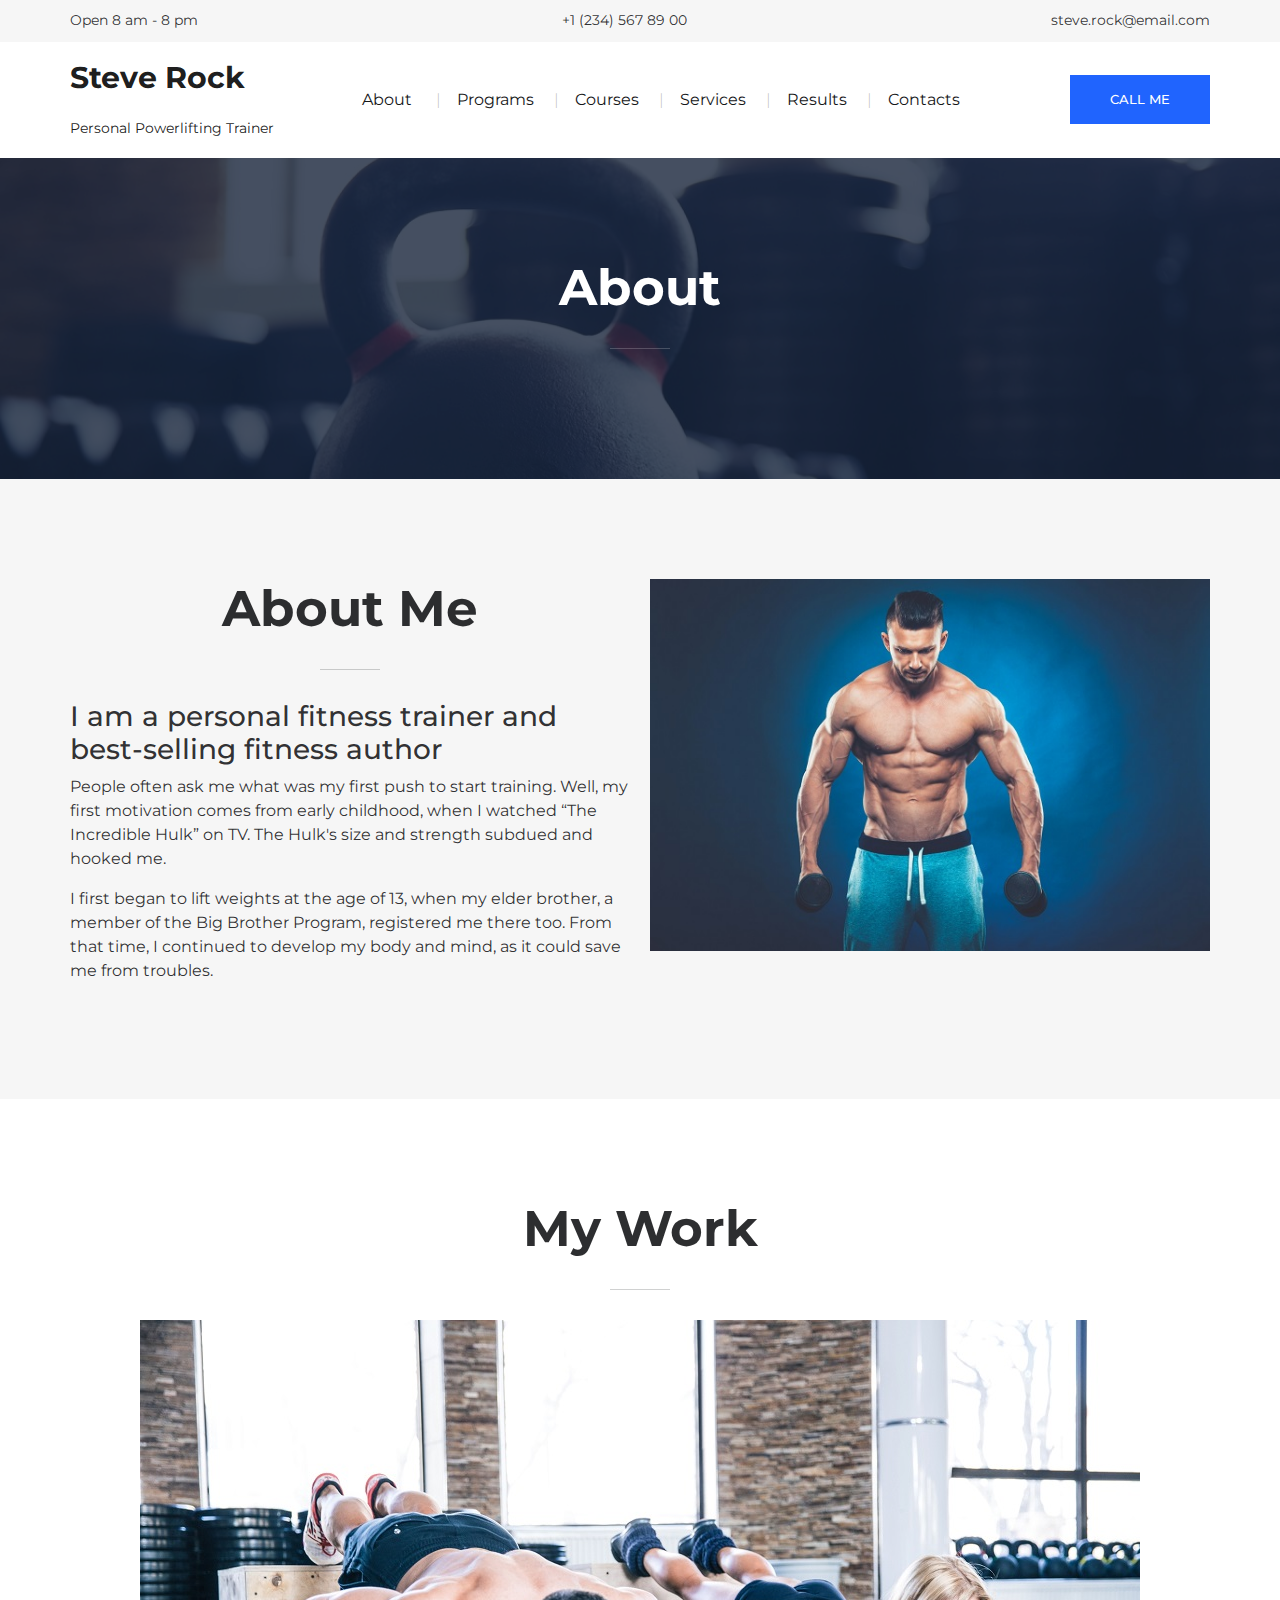
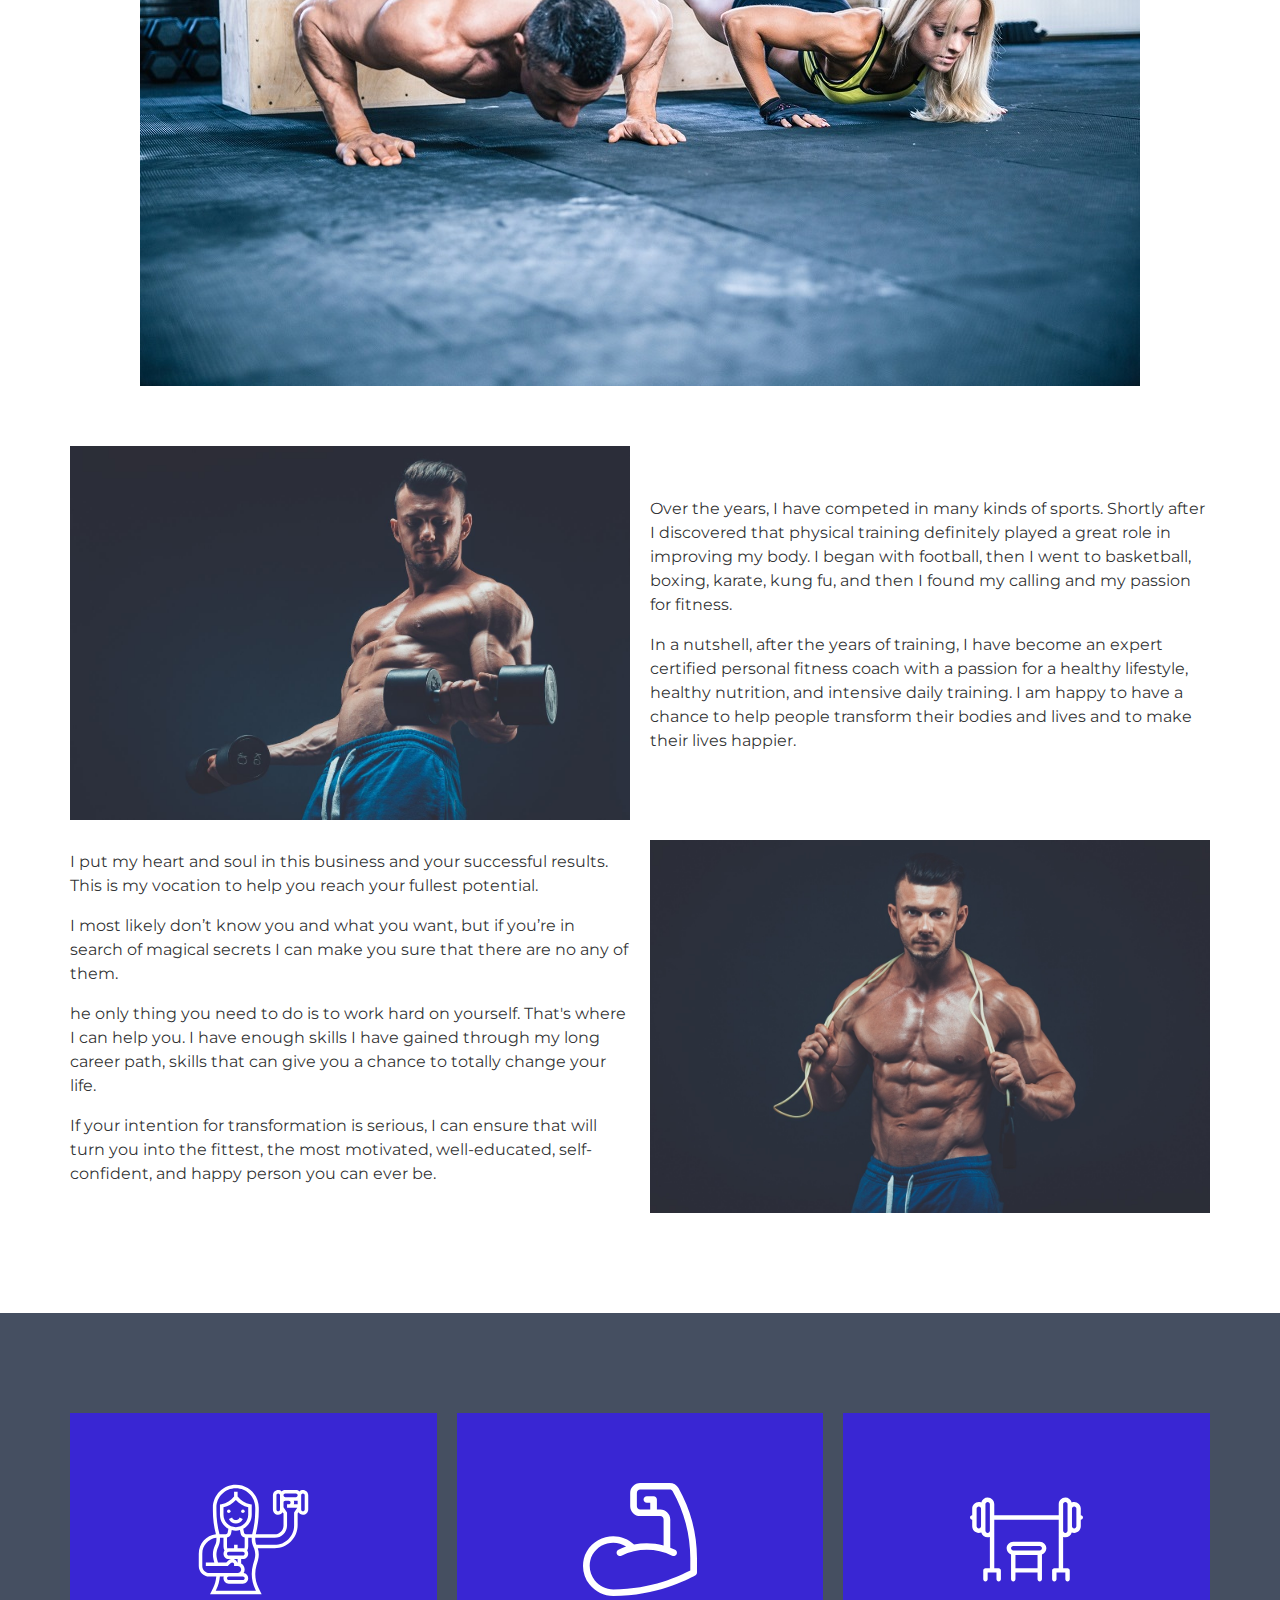
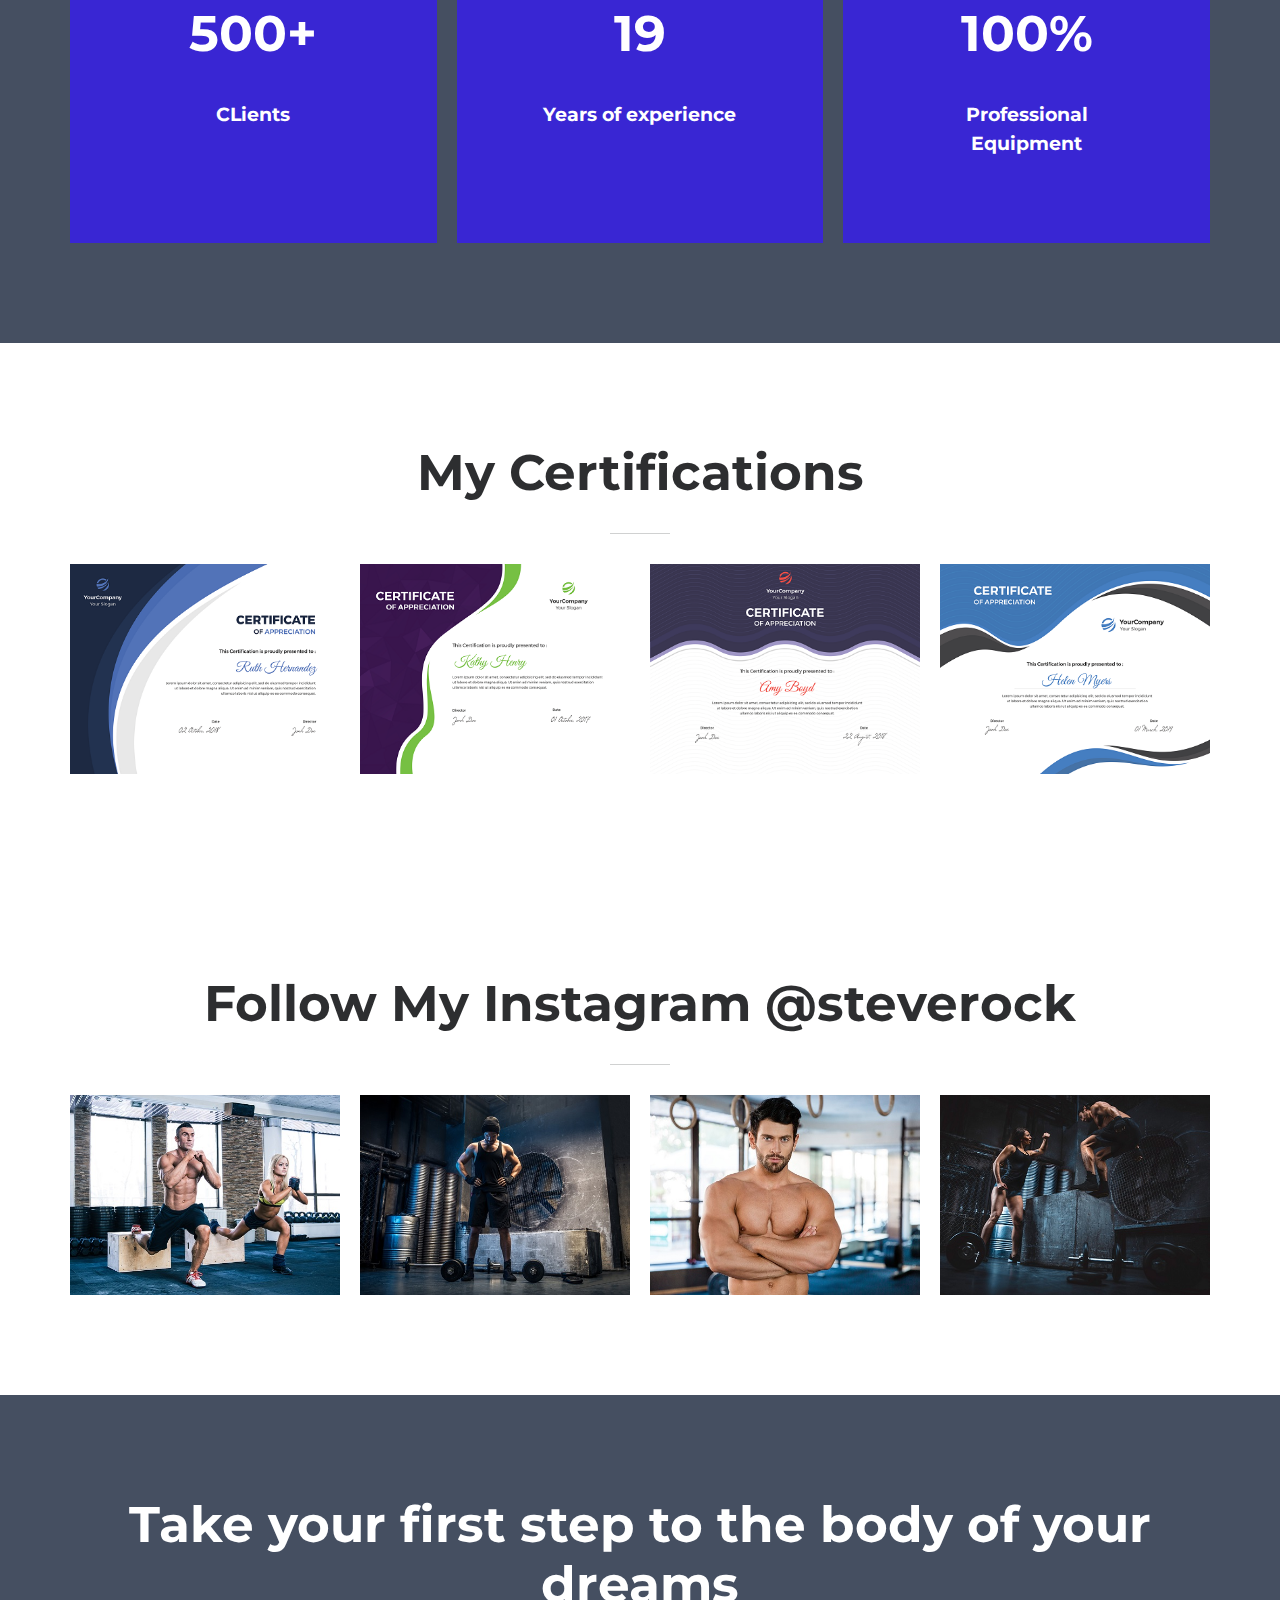
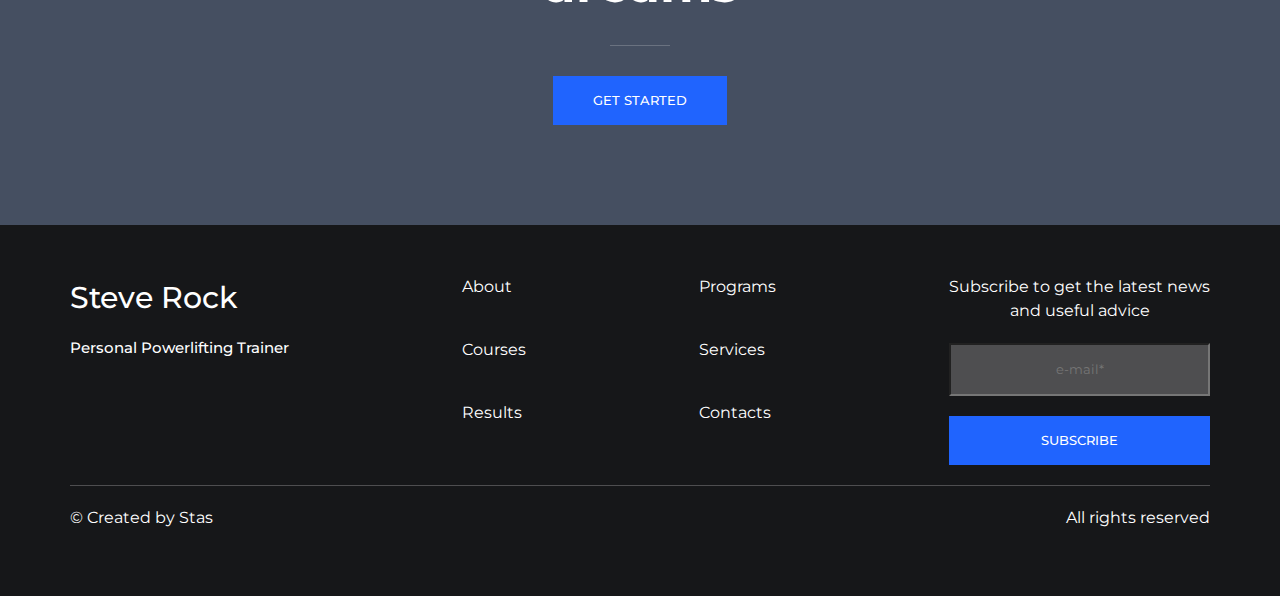
<file: about.html>
<!DOCTYPE html>
<html lang="en">
<head>
    <meta charset="UTF-8">
    <meta name="viewport" content="width=device-width, initial-scale=1.0">
    <title>About</title>
    <link rel="icon" href="img/favicon/favicon-32x32.png">
    <link rel="stylesheet" href="css/bootstrap.min.css">
    <link rel="stylesheet" href="css/index.css">
    <link rel="stylesheet" href="css/about.css">
    
</head>
<body id="override">
    <header>
        <div class="foreheader">
            <div class="container">
                <nav class="foreheader-block">
                    <span>Open 8 am - 8 pm</span>
                    <a href="tel:+12345678900">+1 (234) 567 89 00</a>
                    <a href="mailto:steve.rock@email.com">steve.rock@email.com</a>
                </nav>
            </div>
        </div>
        <nav class="navbar navbar-expand-lg navbar-light">
            <div class="container header-block">
                <a class="navbar-brand" href="index.html"><strong>Steve Rock</strong>
                    <br />
                    <span>Personal Powerlifting Trainer</span>
                </a>
                <button class="navbar-toggler" type="button" data-toggle="collapse" data-target="#navbarNav"
                    aria-controls="navbarNav" aria-expanded="false" aria-label="Toggle navigation">
                    <span class="navbar-toggler-icon"></span>
                </button>
                <div class="collapse navbar-collapse" id="navbarNav">
                    <ul class="navbar-nav">
                        <li class="nav-item">
                            <a class="nav-link" href="about.html">About <span class="sr-only">(current)</span></a>
                        </li>
                        <li class="nav-item">
                            <a class="nav-link" href="programs.html">Programs</a>
                        </li>
                        <li class="nav-item">
                            <a class="nav-link" href="/#courses">Courses</a>
                        </li>
                        <li class="nav-item">
                            <a class="nav-link" href="services.html">Services</a>
                        </li>
                        <li class="nav-item">
                            <a class="nav-link" href="results.html">Results</a>
                        </li>
                        <li class="nav-item">
                            <a class="nav-link nav-link-last" href="/#contacts" tabindex="-1" aria-disabled="true">Contacts</a>
                        </li>
                    </ul>
                    <button class="btn btn-call-me" onclick="window.location.href = 'tel:+12345678900';">CALL
                        ME</button>
                </div>
    
            </div>
        </nav>
    
    </header>
    <main>
        <section class="about">
            <div class="container">
                <h2 class="section-header section-header-white">About</h2>
            </div>
            
        </section>
        <section class="about-me">
            <div class="container">
                <div class="about-me-block">
                    <div class="about-me-item">
                        <h2 class="section-header">About Me</h2>
                        <h3>I am a personal fitness trainer and best-selling fitness author</h3>
                        <p>People often ask me what was my first push to start training. Well, my first motivation comes from early
                            childhood, when
                            I watched “The Incredible Hulk” on TV. The Hulk's size and strength subdued and hooked me.</p>
                        <p>I first began to lift weights at the age of 13, when my elder brother, a member of the Big Brother Program,
                            registered
                            me there too. From that time, I continued to develop my body and mind, as it could save me from troubles.</p>
                    </div>
                    <div class="about-me-item">
                        <img src="img/index/whoiam.jpeg" alt="">
                    </div>
                </div>

            </div>
        </section>
        <section class="my-work">
            <div class="container">
                <h2 class="section-header">My Work</h2>
                <div class="my-work-block">
                    <div class="my-work-item-image">
                        <img src="img/index/push-ups.jpeg" alt="push-ups">
                    </div>
                    <div class="my-work-item">
                        <img src="img/index/benefits.jpeg" alt="benefits">
                        <div>
                            <p>Over the years, I have competed in many kinds of sports. Shortly after I discovered that physical training definitely
                                played a great role in improving my body. I began with football, then I went to basketball, boxing, karate, kung fu,
                                and
                                then I found my calling and my passion for fitness.</p>
                            <p>In a nutshell, after the years of training, I have become an expert certified personal fitness coach with a passion
                                for
                                a healthy lifestyle, healthy nutrition, and intensive daily training. I am happy to have a chance to help people
                                transform their bodies and lives and to make their lives happier.</p>

                        </div>
                        
                    </div>
                    <div class="my-work-item">
                        <div>
                            <p>I put my heart and soul in this business and your successful results. This is my vocation to help you reach your
                                fullest
                                potential.</p>
                            <p>I most likely don’t know you and what you want, but if you’re in search of magical secrets I can make you sure that
                                there are no any of them.</p>
                            <p>he only thing you need to do is to work hard on yourself. That's where I can help you. I have enough skills I have
                                gained through my long career path, skills that can give you a chance to totally change your life.</p>
                            <p>If your intention for transformation is serious, I can ensure that will turn you into the fittest, the most
                                motivated,
                                well-educated, self-confident, and happy person you can ever be.</p>
                        </div>
                        <img src="img/index/jump-rope.jpeg" alt="jump-rope">
                    </div>
                </div>
            </div>
        </section>
        <section class="pricing">
            <div class="container">
                
                <div class="pricing-block">
                    <div class="pricing-block-item">
                        <img src="img/svg/500-clients.svg" alt="500-clients">
                        <p>
                            <span class="price">500+</span>
                            <br/>
                            CLients
                           
                        </p>
                        
                    </div>
                    <div class="pricing-block-item">
                        <img src="img/svg/19 years.svg" alt="19 years">
                        <p>
                            <span class="price">19</span>
                            <br />
                           Years of experience
                        </p>
                        
                    </div>
                    <div class="pricing-block-item">
                        <img src="img/svg/professional-equipment.svg" alt="">
                        <p>
                            <span class="price">100%</span>
                            <br />
                            Professional Equipment
                        </p>
                        
                    </div>
                </div>
            </div>
        </section>
        <section class="my-certification">
            <div class="container">
                <h2 class="section-header">My Certifications</h2>
                <div class="my-certification-block">
                    <img src="img/index/certificate-1.png" alt="certificate-1">
                    <img src="img/index/certificate-2.png" alt="certificate-2">
                    <img src="img/index/certificate-3.png" alt="certificate-3">
                    <img src="img/index/certificate-4.png" alt="certificate-4">
                </div>
            </div>
        </section>
        <section class="follow">
            <div class="container">
                <h2 class="section-header">Follow My Instagram @steverock</h2>
                <div class="follow-block">
                    <img src="img/index/follow-photo-1.jpeg" alt="follow-1">
                    <img src="img/index/follow-photo-2.jpeg" alt="follow-2">
                    <img src="img/index/follow-photo-3.jpeg" alt="follow-3">
                    <img src="img/index/follow-photo-4.jpeg" alt="follow-4">
                </div>
            </div>  
        </section>
        <section class="take-first-step">
            <div class="container">
                <h2 class="section-header section-header-white">Take your first step to the body
                of your dreams</h2>
                <button class="btn">GET STARTED</button>
            </div>  
        </section>
    </main>
    <footer>
        <div class="container">
            <div class="footer-block">
                <div class="footer-block-item">
                    <div class="logo">
                        <a href="index.html">
                            Steve Rock<br /><span>Personal Powerlifting Trainer</span>
                        </a>
                    </div>
                </div>
                <div class="footer-block-item">
                    <nav>
                        <a href="about.html">About</a>
                        <br />
                        <a href="courses.html">Courses</a>
                        <br />
                        <a href="results.html">Results</a>
                    </nav>
                </div>
                <div class="footer-block-item">
                    <nav>
                        <a href="programs.html">Programs</a>
                        <br />
                        <a href="services.html">Services</a>
                        <br />
                        <a href="contacts.html">Contacts</a>
                    </nav>
                </div>
                <div class="footer-block-item" id="footer-last-item">
                    <p>Subscribe to get the latest news <br> and useful advice</p>
                    <form action="https://formspree.io/f/mpzoqbyd" method="POST">
                        <input type="text" name="subscribe_email" placeholder="e-mail*" required /> <br>
                        <input class="btn" type="submit" value="SUBSCRIBE" />
                    </form>
                </div>
            </div>
            <div class="footer-line"></div>
            <div class="footer-paragraphs">
                <p class="footer-paragraph">© Created by Stas</p>
                <p class="footer-paragraph">All rights reserved</p>
            </div>
        </div>
    </footer>
    <script src="https://cdnjs.cloudflare.com/ajax/libs/jquery/3.5.1/jquery.min.js"></script>
    <script src="https://cdn.jsdelivr.net/npm/bootstrap@4.5.3/dist/js/bootstrap.bundle.min.js"
        integrity="sha384-ho+j7jyWK8fNQe+A12Hb8AhRq26LrZ/JpcUGGOn+Y7RsweNrtN/tE3MoK7ZeZDyx"
        crossorigin="anonymous"></script>
    
    
</body>
</html>
</file>
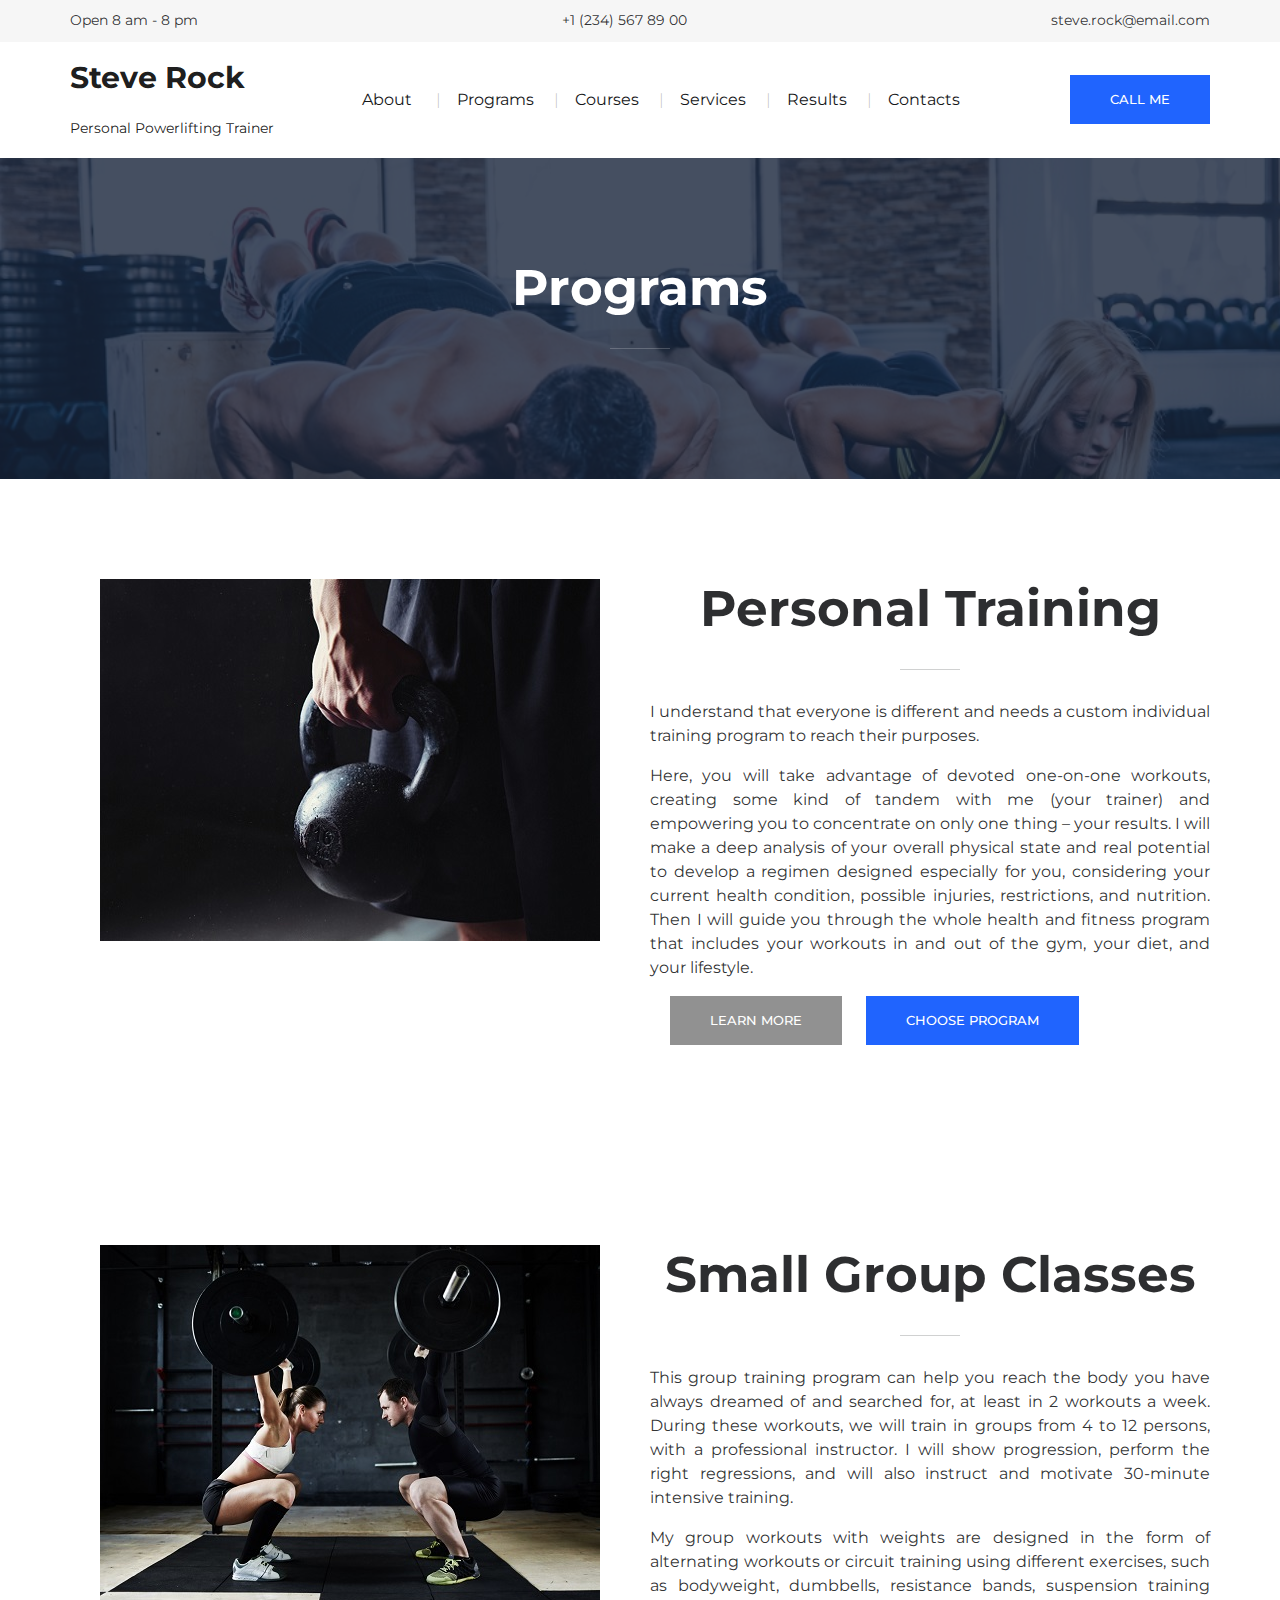
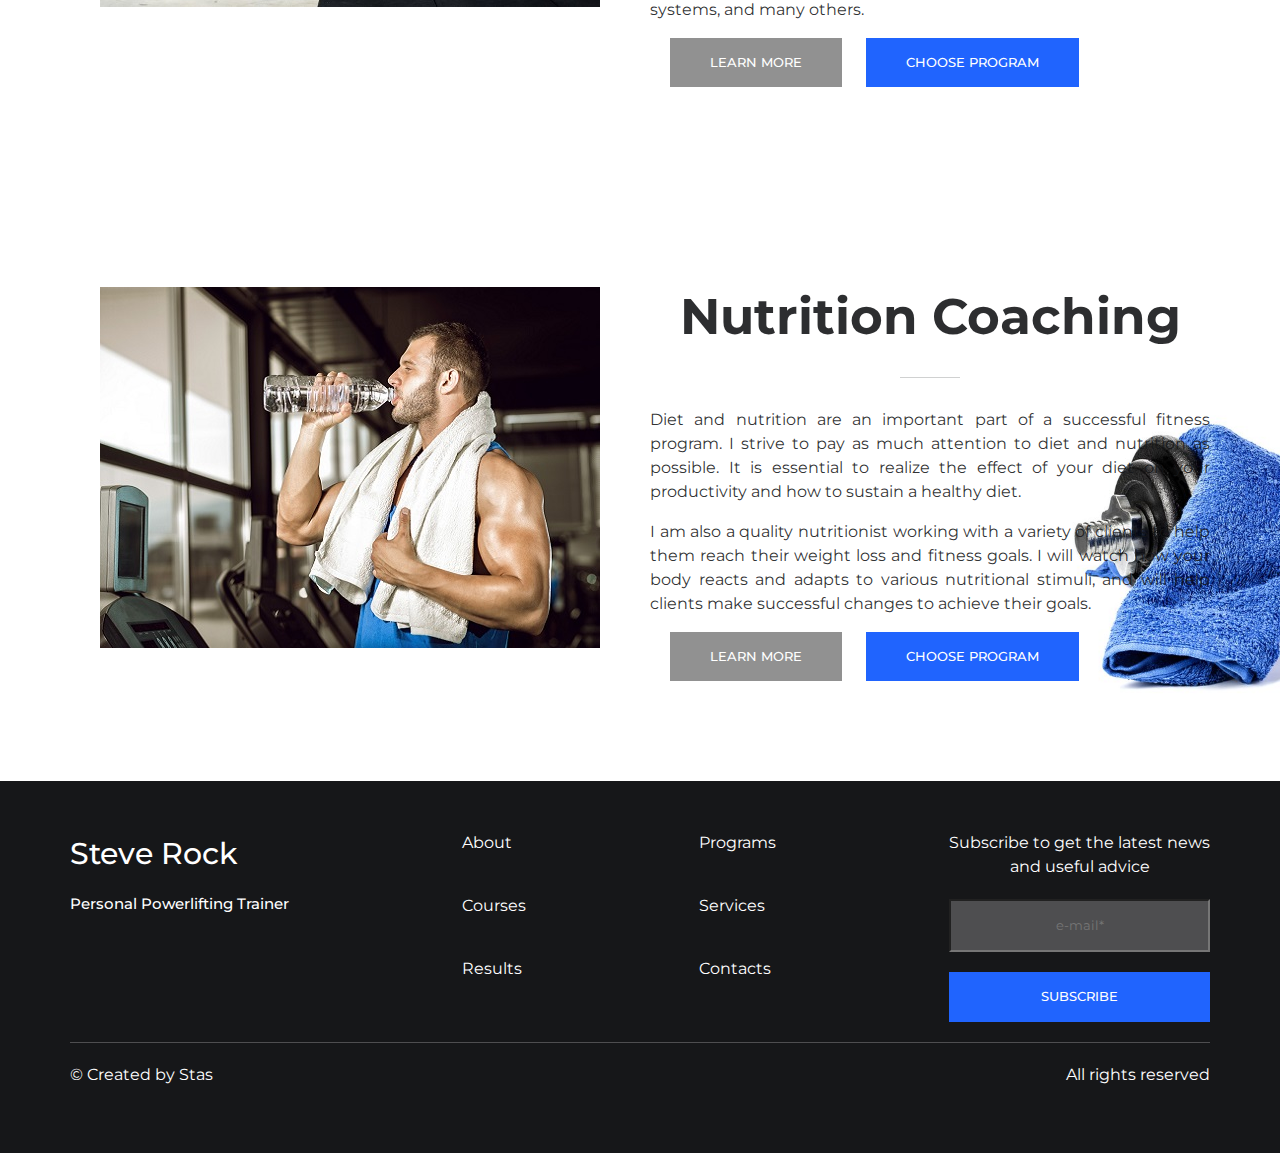
<file: programs.html>
<!DOCTYPE html>
<html lang="en">

<head>
    <meta charset="UTF-8">
    <meta name="viewport" content="width=device-width, initial-scale=1.0">
    <title>Programs</title>
    <link rel="icon" href="img/favicon/favicon-32x32.png">
    <link rel="stylesheet" href="css/bootstrap.min.css">
    <link rel="stylesheet" href="css/index.css">
    <link rel="stylesheet" href="css/programs.css">
</head>

<body id="override">
    <header>

        <div class="foreheader">
            <div class="container">
                <nav class="foreheader-block">
                    <span>Open 8 am - 8 pm</span>
                    <a href="tel:+12345678900">+1 (234) 567 89 00</a>
                    <a href="mailto:steve.rock@email.com">steve.rock@email.com</a>
                </nav>
            </div>
        </div>
        <nav class="navbar navbar-expand-lg navbar-light">
            <div class="container header-block">
                <a class="navbar-brand" href="index.html"><strong>Steve Rock</strong>
                    <br />
                    <span>Personal Powerlifting Trainer</span>
                </a>
                <button class="navbar-toggler" type="button" data-toggle="collapse" data-target="#navbarNav"
                    aria-controls="navbarNav" aria-expanded="false" aria-label="Toggle navigation">
                    <span class="navbar-toggler-icon"></span>
                </button>
                <div class="collapse navbar-collapse" id="navbarNav">
                    <ul class="navbar-nav">
                        <li class="nav-item">
                            <a class="nav-link" href="about.html">About <span class="sr-only">(current)</span></a>
                        </li>
                        <li class="nav-item">
                            <a class="nav-link" href="programs.html">Programs</a>
                        </li>
                        <li class="nav-item">
                            <a class="nav-link" href="/#courses">Courses</a>
                        </li>
                        <li class="nav-item">
                            <a class="nav-link" href="services.html">Services</a>
                        </li>
                        <li class="nav-item">
                            <a class="nav-link" href="results.html">Results</a>
                        </li>
                        <li class="nav-item">
                            <a class="nav-link nav-link-last" href="/#contacts" tabindex="-1" aria-disabled="true">Contacts</a>
                        </li>
                    </ul>
                    <button class="btn btn-call-me" onclick="window.location.href = 'tel:+12345678900';">CALL
                        ME</button>
                </div>

            </div>
        </nav>

    </header>
    <main>
        <section class="programs">
            <div class="container">
                <h2 class="section-header section-header-white">Programs</h2>
            </div>

        </section>
        <section class="personal-training">
            <div class="container">
                <div class="personal-training-item">
                    <img src="img/index/dumbbell.jpeg" alt="dumbbell">

                </div>
                <div class="personal-training-item">
                    <h2 class="section-header">Personal Training</h2>
                    <p>I understand that everyone is different and needs a custom individual training program to reach their purposes.</p>
                    <p>Here, you will take advantage of devoted one-on-one workouts, creating some kind of tandem with me (your trainer) and
                    empowering you to concentrate on only one thing – your results. I will make a deep analysis of your overall physical
                    state and real potential to develop a regimen designed especially for you, considering your current health condition,
                    possible injuries, restrictions, and nutrition. Then I will guide you through the whole health and fitness program that
                    includes your workouts in and out of the gym, your diet, and your lifestyle.</p>
                    <button class="btn btn-grey">LEARN MORE</button>
                    <button class="btn">CHOOSE PROGRAM</button>
                </div>
            </div>
        </section>
        <section class="small-group">
            <div class="container">
                <div class="small-group-item">
                    <img src="img/index/squat.jpeg" alt="squat">
        
                </div>
                <div class="personal-training-item">
                    <h2 class="section-header">Small Group Classes</h2>
                    <p>This group training program can help you reach the body you have always dreamed of and searched for, at least in 2
                    workouts a week.
                    During these workouts, we will train in groups from 4 to 12 persons, with a professional instructor. I will show
                    progression, perform the right regressions, and will also instruct and motivate 30-minute intensive training.</p>
                    <p>My group workouts with weights are designed in the form of alternating workouts or circuit training using different
                    exercises, such as bodyweight, dumbbells, resistance bands, suspension training systems, and many others.</p>
                    <button class="btn btn-grey">LEARN MORE</button>
                    <button class="btn">CHOOSE PROGRAM</button>
                </div>
            </div>
        </section>
        <section class="nutrition-coaching">
            <div class="container">
                <div class="nutrition-coaching-item">
                    <img src="img/index/drinking-water.jpeg" alt="squat">
        
                </div>
                <div class="nutrition-coaching-item">
                    <h2 class="section-header">Nutrition Coaching</h2>
                    <p>Diet and nutrition are an important part of a successful fitness program. I strive to pay as much attention to diet and
                    nutrition as possible. It is essential to realize the effect of your diet on your productivity and how to sustain a
                    healthy diet.</p>
                    <p>I am also a quality nutritionist working with a variety of clients to help them reach their weight loss and fitness
                    goals. I will watch how your body reacts and adapts to various nutritional stimuli, and will help clients make
                    successful changes to achieve their goals.</p>
                    <button class="btn btn-grey">LEARN MORE</button>
                    <button class="btn">CHOOSE PROGRAM</button>
                </div>
            </div>
        </section>
    </main>
    <footer>
        <div class="container">
            <div class="footer-block">
                <div class="footer-block-item">
                    <div class="logo">
                        <a href="index.html">
                            Steve Rock<br /><span>Personal Powerlifting Trainer</span>
                        </a>
                    </div>
                </div>
                <div class="footer-block-item">
                    <nav>
                        <a href="about.html">About</a>
                        <br />
                        <a href="courses.html">Courses</a>
                        <br />
                        <a href="results.html">Results</a>
                    </nav>
                </div>
                <div class="footer-block-item">
                    <nav>
                        <a href="programs.html">Programs</a>
                        <br />
                        <a href="services.html">Services</a>
                        <br />
                        <a href="contacts.html">Contacts</a>
                    </nav>
                </div>
                <div class="footer-block-item" id="footer-last-item">
                    <p>Subscribe to get the latest news <br> and useful advice</p>
                    <form action="https://formspree.io/f/mpzoqbyd" method="POST">
                        <input type="text" name="subscribe_email" placeholder="e-mail*" required /> <br>
                        <input class="btn" type="submit" value="SUBSCRIBE" />
                    </form>
                </div>
            </div>
            <div class="footer-line"></div>
            <div class="footer-paragraphs">
                <p class="footer-paragraph">© Created by Stas</p>
                <p class="footer-paragraph">All rights reserved</p>
            </div>
        </div>
    </footer>
    <script src="https://cdnjs.cloudflare.com/ajax/libs/jquery/3.5.1/jquery.min.js"></script>
    <script src="https://cdn.jsdelivr.net/npm/bootstrap@4.5.3/dist/js/bootstrap.bundle.min.js"
        integrity="sha384-ho+j7jyWK8fNQe+A12Hb8AhRq26LrZ/JpcUGGOn+Y7RsweNrtN/tE3MoK7ZeZDyx"
        crossorigin="anonymous"></script>


</body>

</html>
</file>
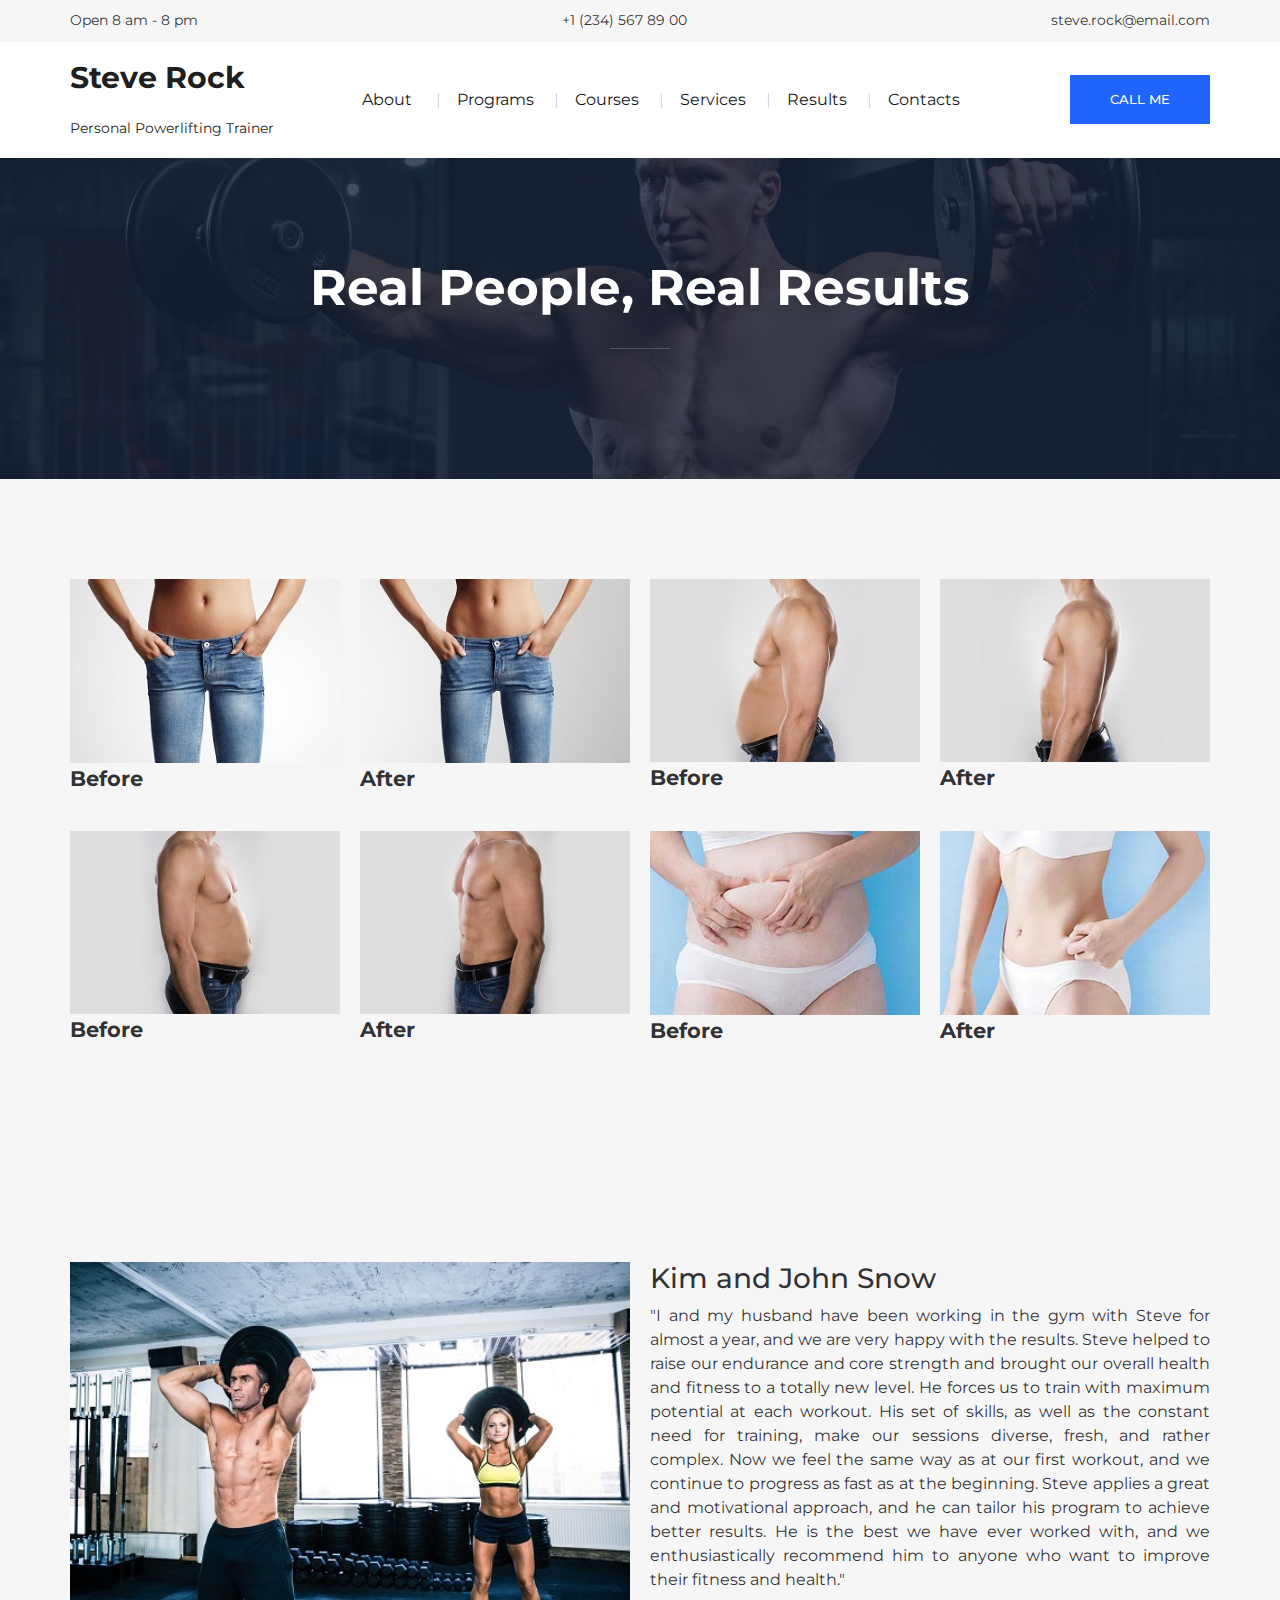
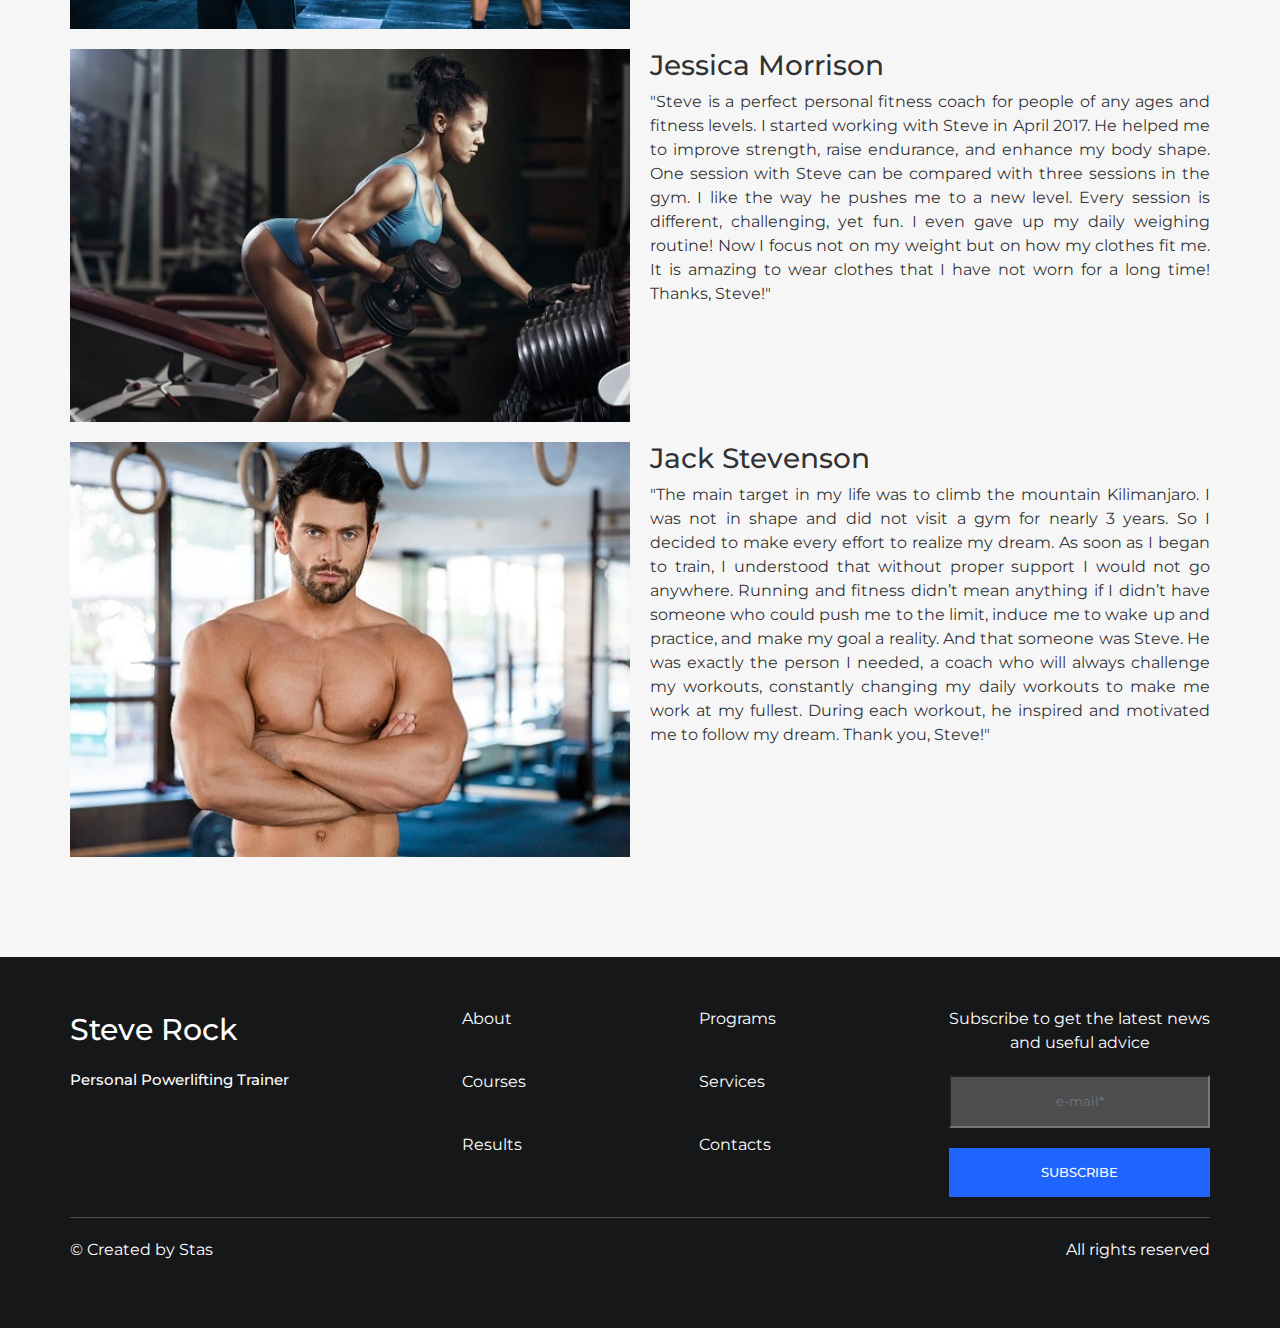
<file: results.html>
<!DOCTYPE html>
<html lang="en">
<head>
    <meta charset="UTF-8">
    <meta name="viewport" content="width=device-width, initial-scale=1.0">
    <title>Programs</title>
    <link rel="icon" href="img/favicon/favicon-32x32.png">
    <link rel="stylesheet" href="css/bootstrap.min.css">
    <link rel="stylesheet" href="css/index.css">
    <link rel="stylesheet" href="css/results.css">
</head>

<body id="override">
    <header>

        <div class="foreheader">
            <div class="container">
                <nav class="foreheader-block">
                    <span>Open 8 am - 8 pm</span>
                    <a href="tel:+12345678900">+1 (234) 567 89 00</a>
                    <a href="mailto:steve.rock@email.com">steve.rock@email.com</a>
                </nav>
            </div>
        </div>
        <nav class="navbar navbar-expand-lg navbar-light">
            <div class="container header-block">
                <a class="navbar-brand" href="index.html"><strong>Steve Rock</strong>
                    <br />
                    <span>Personal Powerlifting Trainer</span>
                </a>
                <button class="navbar-toggler" type="button" data-toggle="collapse" data-target="#navbarNav"
                    aria-controls="navbarNav" aria-expanded="false" aria-label="Toggle navigation">
                    <span class="navbar-toggler-icon"></span>
                </button>
                <div class="collapse navbar-collapse" id="navbarNav">
                    <ul class="navbar-nav">
                        <li class="nav-item">
                            <a class="nav-link" href="about.html">About <span class="sr-only">(current)</span></a>
                        </li>
                        <li class="nav-item">
                            <a class="nav-link" href="programs.html">Programs</a>
                        </li>
                        <li class="nav-item">
                            <a class="nav-link" href="/#courses">Courses</a>
                        </li>
                        <li class="nav-item">
                            <a class="nav-link" href="services.html">Services</a>
                        </li>
                        <li class="nav-item">
                            <a class="nav-link" href="results.html">Results</a>
                        </li>
                        <li class="nav-item">
                            <a class="nav-link nav-link-last" href="/#contacts" tabindex="-1" aria-disabled="true">Contacts</a>
                        </li>
                    </ul>
                    <button class="btn btn-call-me" onclick="window.location.href = 'tel:+12345678900';">CALL
                        ME</button>
                </div>

            </div>
        </nav>

    </header>
    <main>
        <section class="real-people-head">
            <div class="container">
                <h2 class="section-header section-header-white">Real People, Real Results</h2>
            </div>
        </section>
        <section class="results-before-after">
            <div class="container">
                <div class="results-item">
                    <img src="img/index/results-woman-before-1.jpeg" alt="woman-before">
                    <p>Before</p>
                </div>
                <div class="results-item">
                    <img src="img/index/results-woman-after-1.jpeg" alt="woman-after-1">
                    <p>After</p>
                </div>
                <div class="results-item">
                    <img src="img/index/results-man-before-1.jpeg" alt="man-before-1">
                    <p>Before</p>
                </div>
                <div class="results-item">
                    <img src="img/index/results-man-after-1.jpeg" alt="man-after-1">
                    <p>After</p>
                </div>
                <div class="results-item">
                    <img src="img/index/results-man-before-2.jpeg" alt="man-before-2">
                    <p>Before</p>
                </div>
                <div class="results-item">
                    <img src="img/index/results-man-after-2.jpeg" alt="man-after-2">
                    <p>After</p>
                </div>
                <div class="results-item">
                    <img src="img/index/woman-before-2.jpg" alt="woman-before-2">
                    <p>Before</p>
                </div>
                <div class="results-item">
                    <img src="img/index/woman-after-2.jpg" alt="woman-after-2">
                    <p>After</p>
                </div>
                
            </div>
        </section>
        <section class="reviews">
            <div class="container">
                <div class="reviews-item">
                    <img src="img/index/results-kim-and-john.jpeg" alt="Kim and John">
                    <article>
                        <h3>Kim and John Snow</h3>
                        <p>"I and my husband have been working in the gym with Steve for almost a year, and we are very happy with the results.
                        Steve helped to raise our endurance and core strength and brought our overall health and fitness to a totally new level.
                        He forces us to train with maximum potential at each workout. His set of skills, as well as the constant need for
                        training, make our sessions diverse, fresh, and rather complex. Now we feel the same way as at our first workout, and we
                        continue to progress as fast as at the beginning. Steve applies a great and motivational approach, and he can tailor his
                        program to achieve better results. He is the best we have ever worked with, and we enthusiastically recommend him to
                        anyone who want to improve their fitness and health."</p>  
                    </article>
                </div>
                <div class="reviews-item">
                    <img src="img/index/results-jessica-morrison.jpeg" alt="Jessica Morrison">
                    <article>
                        <h3>Jessica Morrison</h3>
                        <p>"Steve is a perfect personal fitness coach for people of any ages and fitness levels. I started working with Steve in
                        April 2017. He helped me to improve strength, raise endurance, and enhance my body shape. One session with Steve can be
                        compared with three sessions in the gym. I like the way he pushes me to a new level. Every session is different,
                        challenging, yet fun. I even gave up my daily weighing routine! Now I focus not on my weight but on how my clothes fit
                        me. It is amazing to wear clothes that I have not worn for a long time! Thanks, Steve!"</p>
                    </article>
                </div>
                <div class="reviews-item">
                    <img src="img/index/follow-photo-3.jpeg" alt="follow-photo-3">
                    <article>
                        <h3>Jack Stevenson</h3>
                        "The main target in my life was to climb the mountain Kilimanjaro. I was not in shape and did not visit a gym for nearly
                        3 years. So I decided to make every effort to realize my dream. As soon as I began to train, I understood that without
                        proper support I would not go anywhere. Running and fitness didn’t mean anything if I didn’t have someone who could push
                        me to the limit, induce me to wake up and practice, and make my goal a reality. And that someone was Steve. He was
                        exactly the person I needed, a coach who will always challenge my workouts, constantly changing my daily workouts to
                        make me work at my fullest. During each workout, he inspired and motivated me to follow my dream. Thank you, Steve!"
                    </article>
                </div>

            </div>
        </section>
       
    </main>
    <footer>
        <div class="container">
            <div class="footer-block">
                <div class="footer-block-item">
                    <div class="logo">
                        <a href="index.html">
                            Steve Rock<br /><span>Personal Powerlifting Trainer</span>
                        </a>
                    </div>
                </div>
                <div class="footer-block-item">
                    <nav>
                        <a href="about.html">About</a>
                        <br />
                        <a href="courses.html">Courses</a>
                        <br />
                        <a href="results.html">Results</a>
                    </nav>
                </div>
                <div class="footer-block-item">
                    <nav>
                        <a href="programs.html">Programs</a>
                        <br />
                        <a href="services.html">Services</a>
                        <br />
                        <a href="contacts.html">Contacts</a>
                    </nav>
                </div>
                <div class="footer-block-item" id="footer-last-item">
                    <p>Subscribe to get the latest news <br> and useful advice</p>
                    <form action="https://formspree.io/f/mpzoqbyd" method="POST">
                        <input type="text" name="subscribe_email" placeholder="e-mail*" required /> <br>
                        <input class="btn" type="submit" value="SUBSCRIBE" />
                    </form>
                </div>
            </div>
            <div class="footer-line"></div>
            <div class="footer-paragraphs">
                <p class="footer-paragraph">© Created by Stas</p>
                <p class="footer-paragraph">All rights reserved</p>
            </div>
        </div>
    </footer>
    <script src="https://cdnjs.cloudflare.com/ajax/libs/jquery/3.5.1/jquery.min.js"></script>
    <script src="https://cdn.jsdelivr.net/npm/bootstrap@4.5.3/dist/js/bootstrap.bundle.min.js"
        integrity="sha384-ho+j7jyWK8fNQe+A12Hb8AhRq26LrZ/JpcUGGOn+Y7RsweNrtN/tE3MoK7ZeZDyx"
        crossorigin="anonymous"></script>


</body>

</html>
</file>
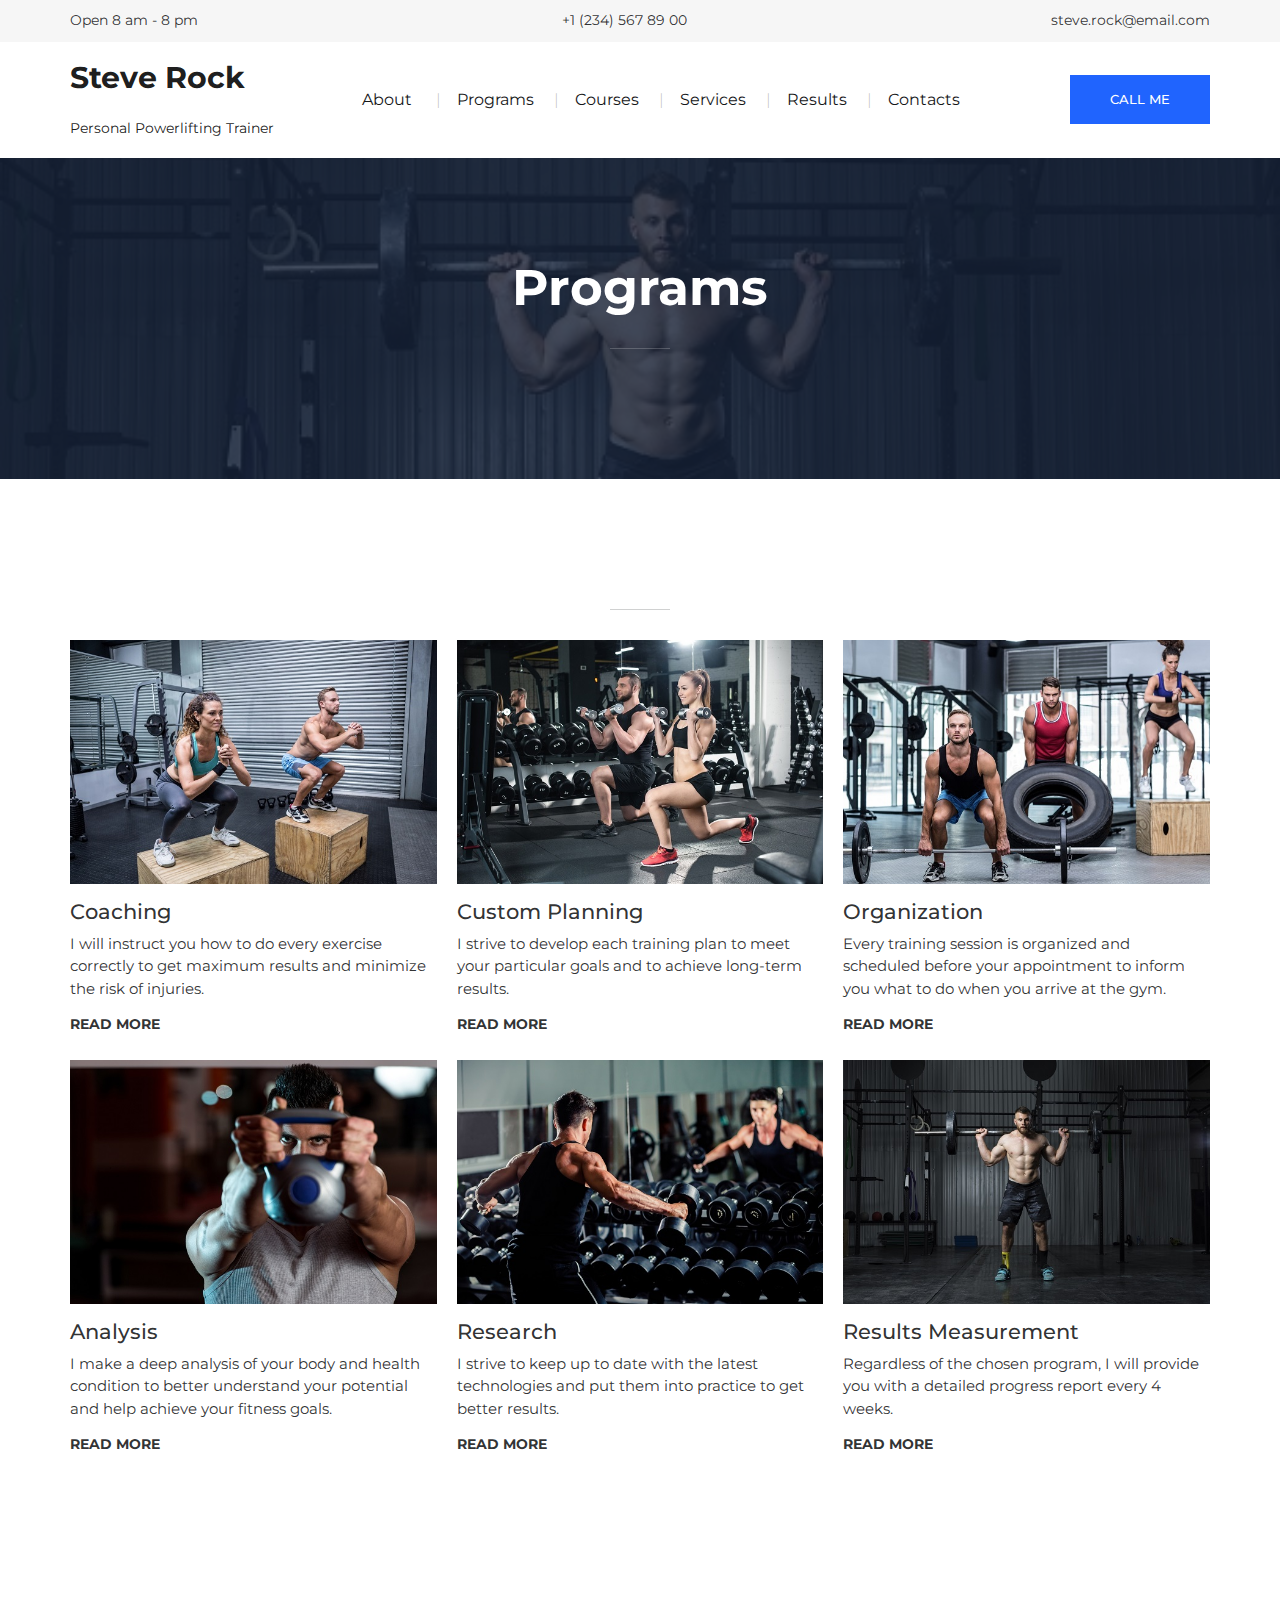
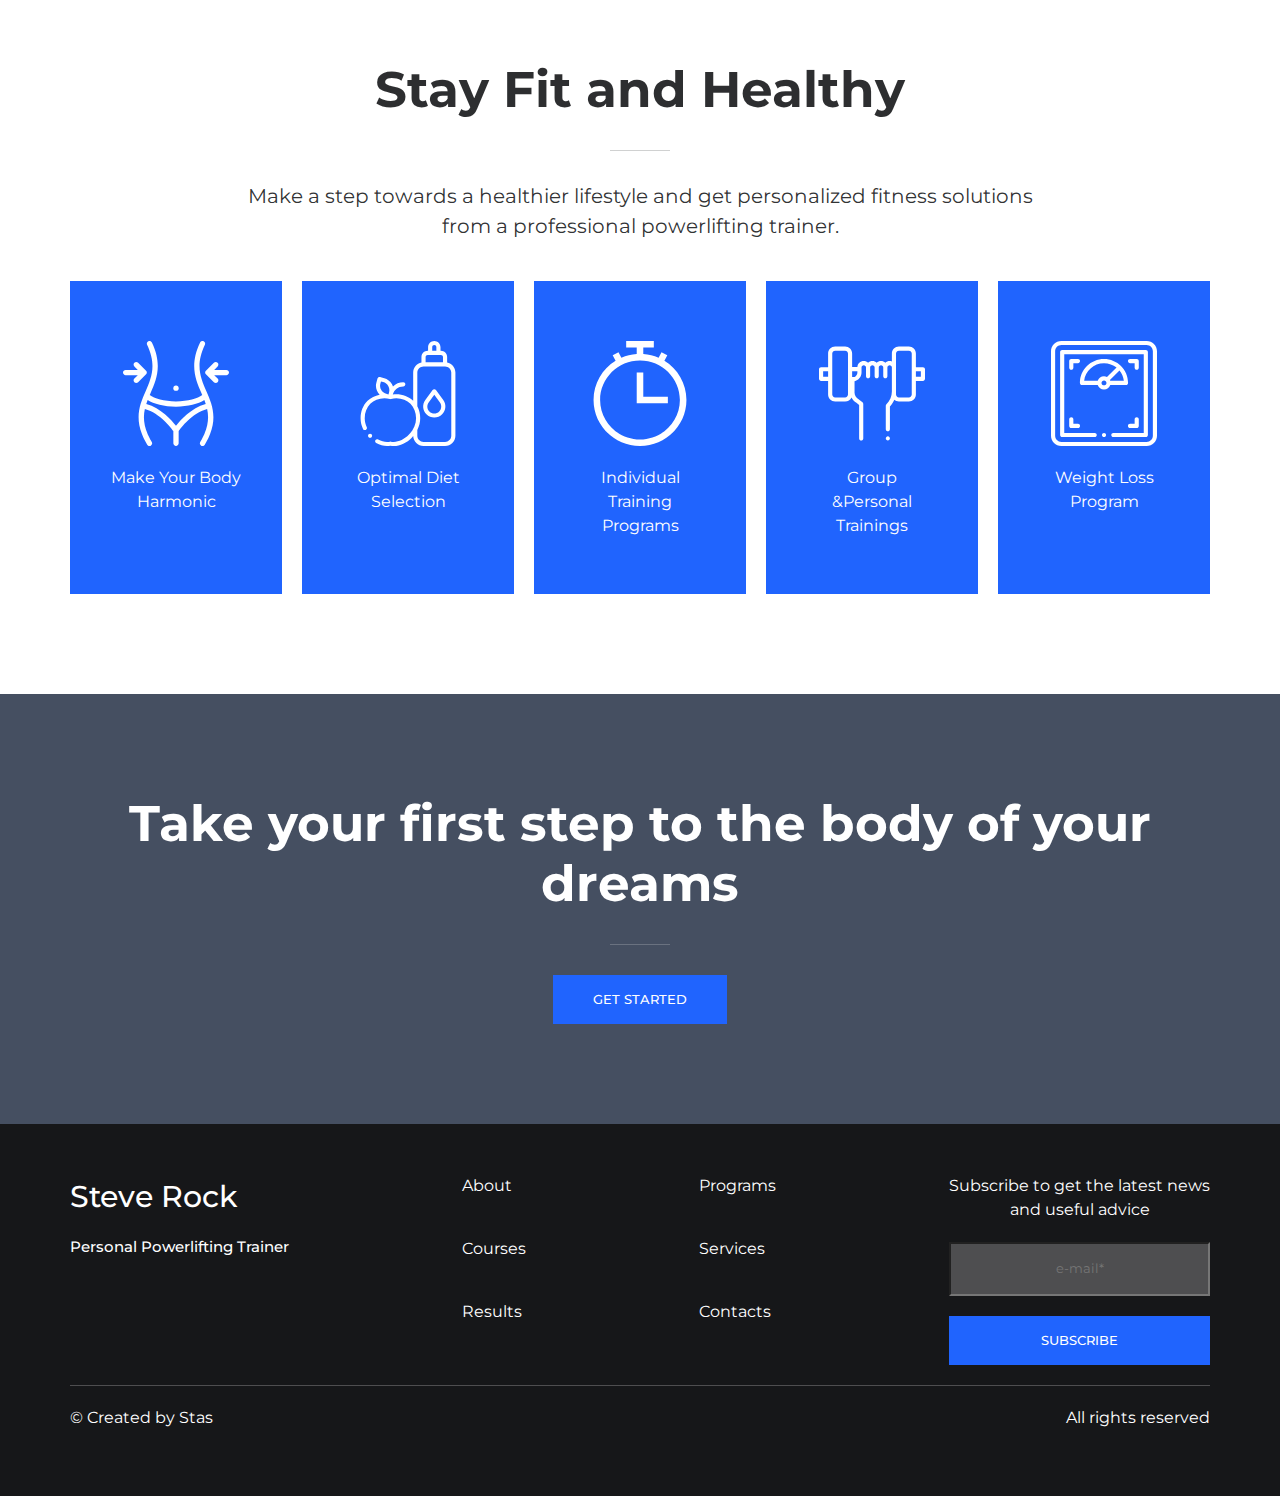
<file: services.html>
<!DOCTYPE html>
<html lang="en">
<head>
    <meta charset="UTF-8">
    <meta name="viewport" content="width=device-width, initial-scale=1.0">
    <title>Programs</title>
    <link rel="icon" href="img/favicon/favicon-32x32.png">
    <link rel="stylesheet" href="css/bootstrap.min.css">
    <link rel="stylesheet" href="css/index.css">
    <link rel="stylesheet" href="css/services.css">
</head>

<body id="override">
    <header>

        <div class="foreheader">
            <div class="container">
                <nav class="foreheader-block">
                    <span>Open 8 am - 8 pm</span>
                    <a href="tel:+12345678900">+1 (234) 567 89 00</a>
                    <a href="mailto:steve.rock@email.com">steve.rock@email.com</a>
                </nav>
            </div>
        </div>
        <nav class="navbar navbar-expand-lg navbar-light">
            <div class="container header-block">
                <a class="navbar-brand" href="index.html"><strong>Steve Rock</strong>
                    <br />
                    <span>Personal Powerlifting Trainer</span>
                </a>
                <button class="navbar-toggler" type="button" data-toggle="collapse" data-target="#navbarNav"
                    aria-controls="navbarNav" aria-expanded="false" aria-label="Toggle navigation">
                    <span class="navbar-toggler-icon"></span>
                </button>
                <div class="collapse navbar-collapse" id="navbarNav">
                    <ul class="navbar-nav">
                        <li class="nav-item">
                            <a class="nav-link" href="about.html">About <span class="sr-only">(current)</span></a>
                        </li>
                        <li class="nav-item">
                            <a class="nav-link" href="programs.html">Programs</a>
                        </li>
                        <li class="nav-item">
                            <a class="nav-link" href="/#courses">Courses</a>
                        </li>
                        <li class="nav-item">
                            <a class="nav-link" href="services.html">Services</a>
                        </li>
                        <li class="nav-item">
                            <a class="nav-link" href="results.html">Results</a>
                        </li>
                        <li class="nav-item">
                            <a class="nav-link nav-link-last" href="/#contacts" tabindex="-1" aria-disabled="true">Contacts</a>
                        </li>
                    </ul>
                    <button class="btn btn-call-me" onclick="window.location.href = 'tel:+12345678900';">CALL
                        ME</button>
                </div>

            </div>
        </nav>

    </header>
    <main>
        <section class="personal-training-head">
            <div class="container">
                <h2 class="section-header section-header-white">Programs</h2>
            </div>

        </section>
        <section class="personal-training-services">
            <div class="container">
                <h2 class="section-header"></h2>
                <div class="training-services-block">
                    <article class="training-services-item">
                        <img src="img/index/service-coaching.jpeg" alt="service-coaching" />
                        <h3>Coaching</h3>
                        <p>I will instruct you how to do every exercise correctly to get maximum results and minimize
                            the risk of injuries.</p>
                        <a href="#"><span class="services-read-more">READ MORE</span></a>
                    </article>
                    <article class="training-services-item">
                        <img src="img/index/service-custom.jpeg" alt="service-custom" />
                        <h3>Custom Planning</h3>
                        <p>I strive to develop each training plan to meet your particular goals and to achieve long-term
                            results.</p>
                        <a href="#"><span class="services-read-more">READ MORE</span></a>
                    </article>
                    <article class="training-services-item">
                        <img src="img/index/service-organization.jpeg" alt="service-organization" />
                        <h3>Organization</h3>
                        <p>Every training session is organized and scheduled before your appointment to inform you what
                            to do when you arrive at the gym.</p>
                        <a href="#"><span class="services-read-more">READ MORE</span></a>
                    </article>
                    <article class="training-services-item">
                        <img src="img/index/service-analisys.jpeg" alt="service-analisys" />
                        <h3>Analysis</h3>
                        <p>I make a deep analysis of your body and health condition to better understand your potential
                            and help achieve your fitness goals.</p>
                        <a href="#"><span class="services-read-more">READ MORE</span></a>
                    </article>
                    <article class="training-services-item">
                        <img src="img/index/service-research.jpeg" alt="service-research" />
                        <h3>Research</h3>
                        <p>I strive to keep up to date with the latest technologies and put them into practice to get
                            better results.</p>
                        <a href="#"><span class="services-read-more">READ MORE</span></a>
                    </article>
                    <article class="training-services-item">
                        <img src="img/index/service-measurements.jpeg" alt="service-measurements" />
                        <h3>Results Measurement</h3>
                        <p>Regardless of the chosen program, I will provide you with a detailed progress report every 4
                            weeks.</p>
                        <a href="#"><span class="services-read-more">READ MORE</span></a>
                    </article>
                </div>
            </div>
        </section>
        <section class="features">
            <div class="container">
                <h2 class="section-header">Stay Fit and Healthy</h2>
                <p class="features-paragraph">Make a step towards a healthier lifestyle and get personalized fitness solutions
                    <br> from a professional
                    powerlifting trainer.</p>
                <div class="features-block">
                    <div class="features-item">
                        <img src="img/svg/body-harmonic.svg" alt="body-harmonic" />
                        <p>Make Your Body Harmonic</p>
                    </div>
                    <div class="features-item">
                        <img src="img/svg/optimal-diet.svg" alt="optimal-diet" />
                        <p>Optimal Diet Selection</p>
                    </div>
                    <div class="features-item">
                        <img src="img/svg/individual-training.svg" alt="individual-training" />
                        <p>Individual Training Programs</p>
                    </div>
                    <div class="features-item">
                        <img src="img/svg/group-n-personal.svg" alt="" />
                        <p>Group &Personal Trainings</p>
                    </div>
                    <div class="features-item">
                        <img src="img/svg/weight-loss.svg" alt="" />
                        <p>Weight Loss Program</p>
                    </div>
                </div>
            </div>
        </section>
        <section class="take-first-step">
            <div class="container">
                <h2 class="section-header section-header-white">Take your first step to the body
                of your dreams</h2>
                <button class="btn">GET STARTED</button>
            </div>
        </section>
    </main>
    <footer>
        <div class="container">
            <div class="footer-block">
                <div class="footer-block-item">
                    <div class="logo">
                        <a href="index.html">
                            Steve Rock<br /><span>Personal Powerlifting Trainer</span>
                        </a>
                    </div>
                </div>
                <div class="footer-block-item">
                    <nav>
                        <a href="about.html">About</a>
                        <br />
                        <a href="courses.html">Courses</a>
                        <br />
                        <a href="results.html">Results</a>
                    </nav>
                </div>
                <div class="footer-block-item">
                    <nav>
                        <a href="programs.html">Programs</a>
                        <br />
                        <a href="services.html">Services</a>
                        <br />
                        <a href="contacts.html">Contacts</a>
                    </nav>
                </div>
                <div class="footer-block-item" id="footer-last-item">
                    <p>Subscribe to get the latest news <br> and useful advice</p>
                    <form action="https://formspree.io/f/mpzoqbyd" method="POST">
                        <input type="text" name="subscribe_email" placeholder="e-mail*" required /> <br>
                        <input class="btn" type="submit" value="SUBSCRIBE" />
                    </form>
                </div>
            </div>
            <div class="footer-line"></div>
            <div class="footer-paragraphs">
                <p class="footer-paragraph">© Created by Stas</p>
                <p class="footer-paragraph">All rights reserved</p>
            </div>
        </div>
    </footer>
    <script src="https://cdnjs.cloudflare.com/ajax/libs/jquery/3.5.1/jquery.min.js"></script>
    <script src="https://cdn.jsdelivr.net/npm/bootstrap@4.5.3/dist/js/bootstrap.bundle.min.js"
        integrity="sha384-ho+j7jyWK8fNQe+A12Hb8AhRq26LrZ/JpcUGGOn+Y7RsweNrtN/tE3MoK7ZeZDyx"
        crossorigin="anonymous"></script>
</body>

</html>
</file>
<file: css/twentytwenty.css>
.twentytwenty-horizontal .twentytwenty-handle:before, .twentytwenty-horizontal .twentytwenty-handle:after, .twentytwenty-vertical .twentytwenty-handle:before, .twentytwenty-vertical .twentytwenty-handle:after {
  content: " ";
  display: block;
  background: white;
  position: absolute;
  z-index: 30;
  -webkit-box-shadow: 0px 0px 12px rgba(51, 51, 51, 0.5);
  -moz-box-shadow: 0px 0px 12px rgba(51, 51, 51, 0.5);
  box-shadow: 0px 0px 12px rgba(51, 51, 51, 0.5); }

.twentytwenty-horizontal .twentytwenty-handle:before, .twentytwenty-horizontal .twentytwenty-handle:after {
  width: 3px;
  height: 9999px;
  left: 50%;
  margin-left: -1.5px; }

.twentytwenty-vertical .twentytwenty-handle:before, .twentytwenty-vertical .twentytwenty-handle:after {
  width: 9999px;
  height: 3px;
  top: 50%;
  margin-top: -1.5px; }

.twentytwenty-before-label, .twentytwenty-after-label, .twentytwenty-overlay {
  position: absolute;
  top: 0;
  width: 100%;
  height: 100%; }

.twentytwenty-before-label, .twentytwenty-after-label, .twentytwenty-overlay {
  -webkit-transition-duration: 0.5s;
  -moz-transition-duration: 0.5s;
  transition-duration: 0.5s; }

.twentytwenty-before-label, .twentytwenty-after-label {
  -webkit-transition-property: opacity;
  -moz-transition-property: opacity;
  transition-property: opacity; }

.twentytwenty-before-label:before, .twentytwenty-after-label:before {
  color: white;
  font-size: 13px;
  letter-spacing: 0.1em; }

.twentytwenty-before-label:before, .twentytwenty-after-label:before {
  position: absolute;
  background: rgba(255, 255, 255, 0.2);
  line-height: 38px;
  padding: 0 20px;
  -webkit-border-radius: 2px;
  -moz-border-radius: 2px;
  border-radius: 2px; }

.twentytwenty-horizontal .twentytwenty-before-label:before, .twentytwenty-horizontal .twentytwenty-after-label:before {
  top: 50%;
  margin-top: -19px; }

.twentytwenty-vertical .twentytwenty-before-label:before, .twentytwenty-vertical .twentytwenty-after-label:before {
  left: 50%;
  margin-left: -45px;
  text-align: center;
  width: 90px; }

.twentytwenty-left-arrow, .twentytwenty-right-arrow, .twentytwenty-up-arrow, .twentytwenty-down-arrow {
  width: 0;
  height: 0;
  border: 6px inset transparent;
  position: absolute; }

.twentytwenty-left-arrow, .twentytwenty-right-arrow {
  top: 50%;
  margin-top: -6px; }

.twentytwenty-up-arrow, .twentytwenty-down-arrow {
  left: 50%;
  margin-left: -6px; }

.twentytwenty-container {
  -webkit-box-sizing: content-box;
  -moz-box-sizing: content-box;
  box-sizing: content-box;
  z-index: 0;
  overflow: hidden;
  position: relative;
  -webkit-user-select: none;
  -moz-user-select: none;
  -ms-user-select: none; }
  .twentytwenty-container img {
    max-width: 100%;
    position: absolute;
    top: 0;
    display: block; }
  .twentytwenty-container.active .twentytwenty-overlay, .twentytwenty-container.active :hover.twentytwenty-overlay {
    background: rgba(0, 0, 0, 0); }
    .twentytwenty-container.active .twentytwenty-overlay .twentytwenty-before-label,
    .twentytwenty-container.active .twentytwenty-overlay .twentytwenty-after-label, .twentytwenty-container.active :hover.twentytwenty-overlay .twentytwenty-before-label,
    .twentytwenty-container.active :hover.twentytwenty-overlay .twentytwenty-after-label {
      opacity: 0; }
  .twentytwenty-container * {
    -webkit-box-sizing: content-box;
    -moz-box-sizing: content-box;
    box-sizing: content-box; }

.twentytwenty-before-label {
  opacity: 0; }
  .twentytwenty-before-label:before {
    content: attr(data-content); }

.twentytwenty-after-label {
  opacity: 0; }
  .twentytwenty-after-label:before {
    content: attr(data-content); }

.twentytwenty-horizontal .twentytwenty-before-label:before {
  left: 10px; }

.twentytwenty-horizontal .twentytwenty-after-label:before {
  right: 10px; }

.twentytwenty-vertical .twentytwenty-before-label:before {
  top: 10px; }

.twentytwenty-vertical .twentytwenty-after-label:before {
  bottom: 10px; }

.twentytwenty-overlay {
  -webkit-transition-property: background;
  -moz-transition-property: background;
  transition-property: background;
  background: rgba(0, 0, 0, 0);
  z-index: 25; }
  .twentytwenty-overlay:hover {
    background: rgba(0, 0, 0, 0.5); }
    .twentytwenty-overlay:hover .twentytwenty-after-label {
      opacity: 1; }
    .twentytwenty-overlay:hover .twentytwenty-before-label {
      opacity: 1; }

.twentytwenty-before {
  z-index: 20; }

.twentytwenty-after {
  z-index: 10; }

.twentytwenty-handle {
  height: 38px;
  width: 38px;
  position: absolute;
  left: 50%;
  top: 50%;
  margin-left: -22px;
  margin-top: -22px;
  border: 3px solid white;
  -webkit-border-radius: 1000px;
  -moz-border-radius: 1000px;
  border-radius: 1000px;
  -webkit-box-shadow: 0px 0px 12px rgba(51, 51, 51, 0.5);
  -moz-box-shadow: 0px 0px 12px rgba(51, 51, 51, 0.5);
  box-shadow: 0px 0px 12px rgba(51, 51, 51, 0.5);
  z-index: 40;
  cursor: pointer; }

.twentytwenty-horizontal .twentytwenty-handle:before {
  bottom: 50%;
  margin-bottom: 22px;
  -webkit-box-shadow: 0 3px 0 white, 0px 0px 12px rgba(51, 51, 51, 0.5);
  -moz-box-shadow: 0 3px 0 white, 0px 0px 12px rgba(51, 51, 51, 0.5);
  box-shadow: 0 3px 0 white, 0px 0px 12px rgba(51, 51, 51, 0.5); }
.twentytwenty-horizontal .twentytwenty-handle:after {
  top: 50%;
  margin-top: 22px;
  -webkit-box-shadow: 0 -3px 0 white, 0px 0px 12px rgba(51, 51, 51, 0.5);
  -moz-box-shadow: 0 -3px 0 white, 0px 0px 12px rgba(51, 51, 51, 0.5);
  box-shadow: 0 -3px 0 white, 0px 0px 12px rgba(51, 51, 51, 0.5); }

.twentytwenty-vertical .twentytwenty-handle:before {
  left: 50%;
  margin-left: 22px;
  -webkit-box-shadow: 3px 0 0 white, 0px 0px 12px rgba(51, 51, 51, 0.5);
  -moz-box-shadow: 3px 0 0 white, 0px 0px 12px rgba(51, 51, 51, 0.5);
  box-shadow: 3px 0 0 white, 0px 0px 12px rgba(51, 51, 51, 0.5); }
.twentytwenty-vertical .twentytwenty-handle:after {
  right: 50%;
  margin-right: 22px;
  -webkit-box-shadow: -3px 0 0 white, 0px 0px 12px rgba(51, 51, 51, 0.5);
  -moz-box-shadow: -3px 0 0 white, 0px 0px 12px rgba(51, 51, 51, 0.5);
  box-shadow: -3px 0 0 white, 0px 0px 12px rgba(51, 51, 51, 0.5); }

.twentytwenty-left-arrow {
  border-right: 6px solid white;
  left: 50%;
  margin-left: -17px; }

.twentytwenty-right-arrow {
  border-left: 6px solid white;
  right: 50%;
  margin-right: -17px; }

.twentytwenty-up-arrow {
  border-bottom: 6px solid white;
  top: 50%;
  margin-top: -17px; }

.twentytwenty-down-arrow {
  border-top: 6px solid white;
  bottom: 50%;
  margin-bottom: -17px; }
</file>
<file: css/index.css>
@import url("https://fonts.googleapis.com/css2?family=Montserrat:wght@300;400;500;700;900&display=swap");
:root {
  --accent-color: #2064fe;
  --accent-color-saturated: #3926d3;
  --font-color: #161719;
  scroll-behavior: smooth;
}

body {
  font-family: "Montserrat", sans-serif;
  font-size: 16px;
  color: rgba(22, 23, 25, 0.9);
  padding: 0;
  margin: 0;
}
.container {
  max-width: 1170px;
  margin: 0 auto;
}
section {
  padding-top: 100px;
  padding-bottom: 100px;
}
.section-header {
  margin-top: 0;
  text-align: center;
  font-size: 50px;
  font-weight: 700;
  line-height: 1.2;
}
.section-header::after {
  display: block;
  margin: 30px auto;
  content: "";
  width: 60px;
  height: 1px;
  background-color: var(--font-color);
  opacity: 0.2;
}
.section-header-white {
  color: #fff;
}
.section-header-white::after {
  background-color: #fff;
}
a {
  text-decoration: none;
  color: rgba(22, 23, 25, 0.9);
}
a:hover {
  color: var(--accent-color);
  text-decoration: underline;
}
button:active,
button:focus {
  outline: none;
}
.btn {
  background-color: var(--accent-color);
  color: #fff;
  padding: 15px 40px;
  border: none;
  border-radius: 0;

  font-size: 0.8em;
  font-weight: 500;
}
.btn:hover {
  background-color: rgba(36, 33, 235, 0.897);
}
.btn:active {
  color: #fff;
}

.foreheader {
  font-size: 0.9em;
}
.foreheader .foreheader-block {
  padding: 10px 0px;
}
.navbar-brand {
  font-size: 30px;
}
.navbar-brand span {
  font-size: 14px;
}
#override .navbar-brand:hover {
  color: var(--accent-color);
}
#override .nav-item .nav-link {
  color: var(--font-color);
}
#override .nav-item .nav-link:hover {
  color: var(--accent-color);
}
@media (min-width: 320px) {
  .foreheader .foreheader-block {
    display: none;
  }
}
@media (min-width: 550px) {
  .foreheader {
    background-color: #f6f6f6;
  }
  .foreheader .foreheader-block {
    display: flex;
    justify-content: space-between;
    align-items: center;
  }
}
@media (min-width: 992px) {
  #navbarNav {
    display: flex;
    justify-content: space-between;
  }

  .nav-item .nav-link::after {
    content: "|";
    margin-left: 10px;
    color: rgba(0, 0, 0, 0.2);
  }
  .nav-item .nav-link-last::after {
    content: "";
  }
}
@media (min-width: 1200px) {
  .navbar-nav {
    margin-left: 7%;
  }
  .nav-item .nav-link::after {
    margin-left: 20px;
  }
}
h1 {
  font-weight: 1000;
  font-size: 70px;
  color: #fff;
}
.h1-paragraph {
  color: #fff;
  font-size: 1.5em;
}
.banner {
  padding-top: 250px;
  padding-bottom: 250px;
  background-image: url(../img/index/banner.jpeg);
  background-size: cover;
}
@media (min-width: 320px) {
  .banner {
    background-position: center;
  }
}
@media (min-width: 992px) {
  .banner {
    background-position: 0px 0px;
  }
}

.features {
  background-color: #f6f6f6;
}
.features-paragraph {
  text-align: center;
  font-size: 20px;
  margin-bottom: 40px;
}
.features-item {
  background: var(--accent-color);
  color: #fff;
  padding: 40px;
  text-align: center;
}
.features-item img {
  width: 80%;
  height: auto;
  margin: 20px auto;
  display: block;
}
@media (min-width: 320px) {
  .features-block {
    display: grid;
    grid-template-columns: 1fr;
    grid-gap: 20px;
    justify-items: center;
    align-items: stretch;
  }
}
@media (min-width: 550px) {
  .features-block {
    grid-template-columns: 1fr 1fr;
  }
}

@media (min-width: 769px) {
  .features-block {
    grid-template-columns: repeat(3, 1fr);
  }
}
@media (min-width: 992px) {
  .features-block {
    grid-template-columns: repeat(5, 1fr);
  }
}

.programs-courses {
  background-image: url(../img/index/courses_background.jpeg);
  background-position: center;
  background-size: cover;
}
.programs-block .btn {
  pointer-events: none;
}
.programs-item {
  font-size: 1.5em;
  text-align: center;
  background-size: cover;
  margin-bottom: 50px;
}

@media (min-width: 320px) {
  .programs-block {
    display: grid;
    grid-template-columns: 1fr;
    grid-gap: 20px;
    justify-items: center;
    align-items: stretch;
  }
  .programs-item {
    width: 90%;
    height: 400px;
  }
  .programs-item-bg1 {
    background-image: url(../img/index/dumbbell.jpeg);
    background-position: -100px 0px;
  }
  .programs-item-bg2 {
    background-image: url(../img/index/squat.jpeg);
    background-position: -70px 0px;
  }
  .programs-item-bg3 {
    background-image: url(../img/index/drinking-water.jpeg);
    background-position: -150px 0px;
  }
  .programs-item .btn {
    width: 80%;
    margin-top: 360px;
    padding: 30px 0px;
  }
}
@media (min-width: 550px) {
  .programs-block {
    grid-template-columns: 1fr 1fr;
  }
  .programs-item {
    width: 255px;
    height: 340px;
  }
  .programs-item .btn {
    margin-top: 300px;
  }
  .programs-item-bg1 {
    background-position: -170px 0px;
  }
  .programs-item-bg2 {
    background-position: -160px 0px;
  }
  .programs-item-bg3 {
    background-position: -220px 0px;
  }
}
@media (min-width: 769px) {
  .programs-block {
    grid-template-columns: repeat(3, 1fr);
  }
  .programs-item {
    width: 230px;
  }
  .programs-item .btn {
    margin-top: 300px;
  }
}
@media (min-width: 992px) {
  .programs-item {
    width: 300px;
    height: 400px;
  }
  .programs-item .btn {
    margin-top: 370px;
  }
}
@media (min-width: 1200px) {
  .programs-item {
    width: 375px;
    height: 500px;
  }
  .programs-item .btn {
    margin-top: 470px;
  }
}
.courses-header {
  margin-top: 100px;
}
.courses-block-item {
  background-color: var(--font-color);
  color: #fff;
  text-align: center;
  padding: 50px 20px;
  line-height: 2;
}
.courses-block-item h3 {
  font-size: 1.4em;
}
.courses-block-item span {
  color: var(--accent-color);
  font-weight: bold;
}
.courses-block-item .btn-black {
  margin-top: 20px;
  font-size: 0.8em;
  background-color: var(--font-color);
  border: 2px solid #fff;
}
.courses-block-item .btn-black:hover {
  background-color: #fff;
  color: #000;
}
@media (min-width: 320px) {
  .courses-block {
    display: grid;
    grid-template-columns: 1fr;
    grid-gap: 20px;
    justify-items: stretch;
    align-items: start;
  }
}
@media (min-width: 550px) {
  .courses-block {
    grid-template-columns: 1fr 1fr;
  }
}

@media (min-width: 769px) {
  .courses-block {
    grid-template-columns: repeat(3, 1fr);
  }
}
@media (min-width: 992px) {
  .courses-block {
    grid-template-columns: repeat(4, 1fr);
  }
}
.pricing {
  position: relative;
  background: url(../img/index/pricing-background.jpeg);
  background-attachment: fixed;
  background-position: center;
  background-repeat: no-repeat;
  background-size: cover;
}
.pricing .container {
  position: relative;
}
.pricing::before {
  content: "";
  position: absolute;
  top: 0px;
  right: 0px;
  bottom: 0px;
  left: 0px;
  background-color: rgba(23, 35, 57, 0.8);
}

.pricing-block-item {
  color: #fff;
  background-color: var(--accent-color-saturated);
  padding: 70px;
  text-align: center;
}
.pricing-block-item h3 {
  font-size: 1.5em;
}
.pricing-block-item p {
  line-height: 1.5;
}
.pricing-block-item span {
  display: block;
  font-size: 50px;
}
.pricing-block-item .btn {
  background-color: #fff;
  color: #000;
  border: none;
}
.pricing-block-item .btn:hover {
  background-color: #000;
  color: #fff;
}
@media (min-width: 320px) {
  .pricing-block {
    display: grid;
    grid-template-columns: 1fr;
    grid-gap: 20px;
    justify-items: stretch;
    align-items: stretch;
  }
}
@media (min-width: 550px) {
  .pricing-block {
    grid-template-columns: 1fr 1fr;
  }
}

@media (min-width: 992px) {
  .pricing-block {
    grid-template-columns: repeat(3, 1fr);
  }
}
.personal-training-services {
  position: relative;
  background: url(../img/index/training-services-bg.png);
  background-attachment: fixed;
  background-position: center;
  background-repeat: repeat;
}
.personal-training-services .container {
  position: relative;
}
.personal-training-services:: {
  content: "";
  position: absolute;
  top: 0px;
  right: 0px;
  bottom: 0px;
  left: 0px;
  background-color: rgba(245, 245, 245, 0.55);
}
.training-services-item {
  position: relative;
  min-height: 400px;
  font-size: 0.95em;
}
.training-services-item img {
  max-width: 100%;
}
.training-services-item h3 {
  margin-top: 15px;
  font-size: 1.4em;
  font-weight: 500;
}
.services-read-more {
  position: absolute;
  bottom: 5px;
  font-weight: 700;
  font-size: 0.9em;
}
@media (min-width: 320px) {
  .training-services-block {
    display: grid;
    grid-template-columns: 1fr;
    grid-gap: 20px;
    justify-items: center;
    align-items: stretch;
  }
  .training-services-block {
    align-items: stretch;
  }
}
@media (min-width: 769px) {
  .training-services-block {
    grid-template-columns: repeat(2, 1fr);
  }
}
@media (min-width: 992px) {
  .training-services-block {
    grid-template-columns: repeat(3, 1fr);
  }
}
.benefits-block-list {
  line-height: 2;
}
.benefits-block-list h3 {
  font-size: 1.2em;
}
.benefits-block-list li::marker {
  color: var(--accent-color);
  font-size: 1.4em;
}
.benefits-block-image {
  background-image: url(../img/index/benefits.jpeg);
  min-height: 100%;
}
@media (min-width: 320px) {
  .benefits-block {
    display: grid;
    grid-template-columns: 1fr;
    grid-gap: 20px;
    justify-items: center;
    align-items: stretch;
  }
  .benefits-block {
    align-items: stretch;
  }
  .benefits-block-image {
    width: 100%;
    height: 400px;
    background-position: center;
    background-size: cover;
  }
}

@media (min-width: 768px) {
  .benefits-block {
    grid-template-columns: 1fr 1fr;
  }
  .benefits-block-image {
    background-position: -600px 0px;
  }
}
@media (min-width: 992px) {
  .benefits-block-image {
    background-position: -350px 0px;
  }
}
.first-step {
  padding-top: 100px;
  padding-bottom: 100px;
  background: url(../img/index/first-step.jpeg);
  background-attachment: fixed;
  background-position: center;
  background-repeat: no-repeat;
  background-size: cover;
}

.first-step-block .section-header {
  color: #fff;
  text-align: left;
}
@media (min-width: 320px) {
  .first-step-block .section-header {
    font-size: 2em;
  }
}
@media (min-width: 550px) {
  .first-step-block .section-header {
    font-size: 50px;
  }
}
whoiam-block {
  display: flex;
  justify-content: center;
}
.whoiam-block-image {
  background: url("../img/index/whoiam.jpeg");
  background-size: cover;
  min-height: 400px;
  width: 100%;
}
.whoiam-block .whoiam-block-text h3 {
  font-size: 1.5em;
}
.whoiam-social-media span {
  font-size: 1.5em;
  font-weight: 500;
}
.whoiam-social-media {
  display: flex;
}
.whoiam-social-media img {
  margin-left: 15px;
  width: 30px;
}
.whoiam-block-text .btn {
  margin-top: 40px;
  background-color: #e0d7d7;
  color: var(--font-color);
}
.whoiam-block-text .btn:hover {
  background-color: var(--accent-color);
  color: #fff;
}
@media (min-width: 320px) {
  .whoiam-block {
    display: grid;
    grid-template-columns: 1fr;
    grid-gap: 20px;
    justify-items: center;
    align-items: stretch;
  }
  .whoiam-block-image {
    background-position: -50px 0;
  }
}
@media (min-width: 550px) {
  .whoiam-block-image {
    background-position: 0 0;
  }
}
@media (min-width: 768px) {
  .whoiam-block {
    grid-template-columns: 1fr 1fr;
  }
}
.reviews {
  background-color: #f6f6f6;
}
.reviews .carousel-indicators li {
  margin-left: 20px;
  width: 20px;
  height: 20px;
  border-radius: 100%;
}
.reviews h5 {
  font-weight: 700;
}
@media (min-width: 320px) {
  #override .reviews-img {
    width: 100%;
  }
  .reviews .carousel-caption {
    width: 80%;
    background-color: var(--accent-color);
    left: 10%;
  }
}
@media (min-width: 992px) {
  .reviews .carousel-caption {
    width: 50%;
    background-color: var(--accent-color);
    top: 0;
    left: 50%;
    height: 100%;
    padding: 10% 20px;
    text-align: center;
    font-size: 1.3em;
  }
  #override .reviews-img {
    width: 50%;
  }
  .reviews .carousel-indicators {
    left: 50%;
  }
}
.thirty-days .container {
  text-align: center;
}
.thirty-days .btn {
  margin-top: 60px;
}

.thirty-days .carousel-indicators {
  bottom: -60px;
}
.thirty-days .carousel-indicators li {
  margin-left: 20px;
  width: 15px;
  height: 15px;
  border-radius: 100%;
  background-color: var(--font-color);
}
@media (min-width: 1200px) {
  .thirty-days {
    background: url("../img/index/30-days-bg.jpeg");
    background-position: right -400px;
    background-size: cover;
  }
}
.before-after {
  background: #f6f6f6;
}
.before-after-container {
  max-width: 600px;
  margin: 0 auto;
}
@media (min-width: 320px) {
  .before-after-block {
    display: grid;
    grid-gap: 20px;
    grid-template-columns: 1fr;
    justify-items: stretch;
  }
}
@media (min-width: 768px) {
  .before-after-block {
    grid-template-columns: 1fr 1fr;
  }
}
.slider-item {
  text-align: center;
  margin-bottom: 40px;
}
.slider-item img {
  width: 50%;
}
.slider-value {
  font-size: 2em;
}

.slider {
  -webkit-appearance: none;
  appearance: none;
  width: 100%;
  height: 4px;
  background: var(--accent-color);
  outline: none;
  opacity: 0.7;
  -webkit-transition: 0.2s;
  transition: opacity 0.2s;
}

.slider:hover {
  opacity: 1;
}
.slider::-webkit-slider-thumb {
  -webkit-appearance: none;
  appearance: none;
  width: 30px;
  height: 30px;
  background: #6c83e6;
  border: 1px solid black;
  border-radius: 50%;
  cursor: pointer;
}
.slider-item select {
  width: 70%;
}
.calculator-block-item #age {
  margin-bottom: 20px;
}
.calculator-block-item .calculate-diet {
  margin-top: 20px;
  margin-bottom: 20px;
  max-height: 60px;
}
@media (min-width: 320px) {
  .calculator-block {
    display: grid;
    grid-gap: 20px;
    grid-template-columns: 1fr;
    justify-items: end;
    align-items: stretch;
  }
  .calculator-block-item {
    display: grid;
    grid-template-columns: 1fr;
    justify-items: center;
    align-items: start;
  }
}
@media (min-width: 550px) {
  .calculator-block {
    grid-template-columns: 1fr 1fr;
  }
}
@media (min-width: 768px) {
  .slider-item {
    width: 70%;
  }
}

.my-book {
  position: relative;
}
.my-book .container {
  position: relative;
}
.my-book::before {
  content: "";
  position: absolute;
  top: 0px;
  right: 0px;
  bottom: 0px;
  left: 0px;
  background-color: rgba(245, 245, 245, 0.85);
}
@media (min-width: 320px) {
  .my-book-block {
    display: grid;
    grid-template-columns: 1fr;
    grid-gap: 20px;
  }
}
@media (min-width: 550px) {
  .my-book-block {
    display: grid;
    grid-template-columns: 1fr 1fr;
    grid-gap: 20px;
    justify-items: center;
  }
}
@media (min-width: 768px) {
  .my-book {
    background: url("../img/index/my-book-bg.jpeg");
    background-size: cover;
    background-position: center;
  }
}
.contacts {
  background-color: #f6f6f6;
}
.contacts-block-item {
  text-align: center;
  color: #fff;
  background-color: var(--accent-color);
  font-weight: 500;
  padding: 20px;
}
.contacts-block-item img {
  width: 30%;
  margin-bottom: 20px;
}
.contacts-block-item a {
  color: #fff;
}
.contacts-block-item a:hover {
  color: #fff;
}
.contacts-block-item h3 {
  font-size: 1.5em;
}
@media (min-width: 320px) {
  .contacts-block {
    display: grid;
    grid-gap: 20px;
    grid-template-columns: 1fr;
    justify-items: center;
  }
}

@media (min-width: 550px) {
  .contacts-block {
    display: grid;
    grid-template-columns: 1fr 1fr;
  }
}
@media (min-width: 768px) {
  .contacts-block {
    grid-template-columns: repeat(3, 1fr);
  }
}
.stay-in-touch {
  position: relative;
  background: url("../img/index/stay-in-touch-bg.jpeg");
  background-size: cover;
  background-attachment: fixed;
}
.stay-in-touch .container {
  position: relative;
}
.stay-in-touch::before {
  content: "";
  position: absolute;
  top: 0px;
  right: 0px;
  bottom: 0px;
  left: 0px;
  background-color: rgba(23, 35, 57, 0.7);
}
.stay-in-touch-block {
  text-align: center;
  padding: 40px;
  background-color: #fff;
  font-weight: 500;
}
.stay-in-touch-block input[type="text"],
.stay-in-touch-block #area {
  resize: none;
  width: 80%;
  background-color: #e3e3e3;
  padding: 10px;
  margin-bottom: 30px;
  outline: none;
  border: 2px solid transparent;
}
.stay-in-touch-block #area:focus,
.stay-in-touch-block input:focus {
  outline: none;
  border: 2px solid var(--accent-color);
}
.stay-in-touch-block input::placeholder,
.stay-in-touch-block textarea::placeholder {
  font-size: 0.8em;
}
.stay-in-touch-block .btn {
  width: 80%;
}
@media (min-width: 320px) {
  .stay-in-touch .container {
    display: flex;
    justify-content: center;
  }
  .stay-in-touch-block {
    width: 90%;
  }
}
@media (min-width: 550px) {
  .stay-in-touch-block {
    width: 70%;
  }
}
@media (min-width: 768px) {
  .stay-in-touch-block {
    width: 50%;
  }
}
@media (min-width: 992px) {
  .stay-in-touch .container {
    display: flex;
    justify-content: flex-end;
  }
  .stay-in-touch-block {
    width: 40%;
  }
}
footer {
  background-color: #161719;
}
footer .container {
  padding-top: 50px;
  padding-bottom: 50px;
}
footer .logo {
  font-weight: 500;
  font-size: 30px;
}
footer .logo span {
  font-size: 0.5em;
}
.footer-block {
  color: #fff;
  display: flex;
  justify-content: space-between;
}
.footer-block a {
  color: #fff;
}
.footer-block a:hover {
  color: #fff;
}
.footer-block-item a {
  display: block;
  margin-bottom: 15px;
}
#footer-last-item p,
#footer-last-item input {
  text-align: center;
  margin-bottom: 20px;
  padding: 15px;
  width: 100%;
}
#footer-last-item p {
  padding: 0;
}
#footer-last-item input[type="text"] {
  font-size: 0.8em;
  background-color: #4e4e50;
  color: #fff;
}
#footer-last-item input[type="text"]:focus {
  border: 2px solid var(--accent-color);
  outline: none;
}
.footer-line {
  height: 1px;
  width: 100%;
  background-color: #4e4e50;
}
.footer-paragraphs {
  color: #fff;
}
@media (min-width: 320px) {
  .footer-block {
    display: flex;
    flex-direction: column;
    justify-content: space-around;
    align-content: center;
  }
  .footer-paragraphs {
    margin-top: 20px;
    display: flex;
    justify-content: space-between;
  }
  .footer-block-item {
    margin-bottom: 30px;
  }
}
@media (min-width: 768px) {
  .footer-block {
    flex-direction: row;
    justify-content: space-between;
  }
  .footer-block-item {
    margin-bottom: 0px;
  }
}
</file>
<file: css/about.css>
body {
  box-sizing: border-box;
}
.about {
  position: relative;
  background: url(../img/index/about-bg.jpeg);
  background-attachment: fixed;
  background-size: cover;
}
.about .container {
  position: relative;
}
.about::before {
  content: "";
  position: absolute;
  top: 0px;
  right: 0px;
  bottom: 0px;
  left: 0px;
  background-color: rgba(23, 35, 57, 0.8);
}
.about-me {
  background-color: #f6f6f6;
}
.about-me-item img {
  width: 100%;
}
@media (min-width: 320px) {
  .about-me-block {
    display: grid;
    grid-gap: 20px;
    grid-template-columns: 1fr;
    align-items: stretch;
    justify-items: center;
  }
}
@media (min-width: 768px) {
  .about-me-block {
    grid-template-columns: 1fr 1fr;
  }
}
.my-work-item-image {
  display: flex;
  justify-content: center;
}
.my-work-item-image img {
  width: 100%;
  margin-bottom: 40px;
}
.my-work-item img {
  width: 100%;
}
@media (min-width: 320px) {
  .my-work-block {
    display: grid;
    grid-gap: 20px;
    grid-template-columns: 1fr;
    align-items: stretch;
    justify-items: center;
  }
  .my-work-item {
    display: grid;
    grid-gap: 20px;
    grid-template-columns: 1fr;
    align-items: center;
  }
}
@media (min-width: 550px) {
  .my-work-item {
    grid-template-columns: 1fr 1fr;
  }
}
.pricing-block p {
  font-size: 1.2em;
  font-weight: 700;
}
.pricing-block-item img {
  width: 50%;
}

@media (min-width: 320px) {
  .my-certification-block {
    display: grid;
    grid-gap: 20px;
    grid-template-columns: 1fr;
  }
  .my-certification-block img {
    width: 100%;
  }
}
@media (min-width: 550px) {
  .my-certification-block {
    grid-template-columns: 1fr 1fr;
  }
}
@media (min-width: 992px) {
  .my-certification-block {
    grid-template-columns: repeat(4, 1fr);
  }
}
@media (min-width: 320px) {
  .follow-block {
    display: grid;
    grid-gap: 20px;
    grid-template-columns: 1fr;
    align-content: center;
    align-items: center;
  }
  .follow-block img {
    width: 100%;
  }
}
@media (min-width: 550px) {
  .follow-block {
    grid-template-columns: 1fr 1fr;
  }
}
@media (min-width: 992px) {
  .follow-block {
    grid-template-columns: repeat(4, 1fr);
  }
}
.take-first-step {
  position: relative;
  background: url(../img/index/first-step-bg.jpeg);
  background-size: cover;
  background-attachment: fixed;
}
.take-first-step .container {
  position: relative;
  text-align: center;
}
.take-first-step::before {
  content: "";
  position: absolute;
  top: 0px;
  right: 0px;
  bottom: 0px;
  left: 0px;
  background-color: rgba(23, 35, 57, 0.8);
}
</file>
<file: css/programs.css>
.programs {
  position: relative;
  background: url(../img/index/push-ups.jpeg);
  background-size: cover;
  background-attachment: fixed;
}
.programs .container {
  position: relative;
}
.programs::before {
  content: "";
  position: absolute;
  top: 0px;
  right: 0px;
  bottom: 0px;
  left: 0px;
  background-color: rgba(23, 35, 57, 0.8);
}
.personal-training img {
  width: 100%;
}
section .container .btn {
  margin-left: 20px;
}
.btn-grey {
  background-color: #919191;
}
.btn-grey:hover {
  color: #fff;
}

@media (min-width: 320px) {
  .personal-training .container {
    text-align: justify;
    display: grid;
    grid-gap: 20px;
    grid-template-columns: 1fr;
    justify-items: center;
  }
}
@media (min-width: 768px) {
  .personal-training .container {
    grid-template-columns: 1fr 1fr;
  }
}

@media (min-width: 320px) {
  .small-group .container {
    text-align: justify;
    display: grid;
    grid-gap: 20px;
    grid-template-columns: 1fr;
    justify-items: center;
  }
}
@media (min-width: 768px) {
  .small-group .container {
    grid-template-columns: 1fr 1fr;
  }
}
@media (min-width: 320px) {
  .nutrition-coaching .container {
    text-align: justify;
    display: grid;
    grid-gap: 20px;
    grid-template-columns: 1fr;
    justify-items: center;
  }
}
@media (min-width: 768px) {
  .nutrition-coaching .container {
    grid-template-columns: 1fr 1fr;
  }
}
@media (min-width: 1200px) {
  .nutrition-coaching {
    background: url(../img/index/30-days-bg.jpeg);
    background-position: right -550px;
    background-size: cover;
  }
}
</file>
<file: css/results.css>
.real-people-head {
  position: relative;
  background: url(../img/index/results-bg.jpg);
  background-size: cover;
  background-attachment: fixed;
}
.real-people-head .container {
  position: relative;
}
.real-people-head::before {
  content: "";
  position: absolute;
  top: 0px;
  right: 0px;
  bottom: 0px;
  left: 0px;
  background-color: rgba(23, 35, 57, 0.8);
}
.results-before-after {
  background: #f6f6f6;
}
.results-item img {
  width: 100%;
}
.results-item p {
  font-weight: 700;
  font-size: 1.3em;
}
@media (min-width: 320px) {
  .results-before-after .container {
    display: grid;
    grid-gap: 20px;
    grid-template-columns: 1fr;
    align-items: start;
    justify-items: center;
  }
}
@media (min-width: 550px) {
  .results-before-after .container {
    grid-template-columns: 1fr 1fr;
  }
}
@media (min-width: 768px) {
  .results-before-after .container {
    grid-template-columns: repeat(4, 1fr);
  }
}
.reviews-item img {
  width: 100%;
}
@media (min-width: 320px) {
  .reviews .container {
    display: grid;
    grid-gap: 20px;
    grid-template-columns: 1fr;
  }
  .reviews .container .reviews-item {
    display: grid;
    grid-template-columns: 1fr;
    grid-gap: 20px;
    text-align: justify;
  }
}
@media (min-width: 550px) {
  .reviews .container .reviews-item {
    display: grid;
    grid-template-columns: 1fr 1fr;
  }
  .reviews .container .reviews-item img {
  }
}
</file>
<file: css/services.css>
.personal-training-head {
  position: relative;
  background: url(../img/index/service-measurements.jpeg);
  background-size: cover;
  background-attachment: fixed;
}
.personal-training-head .container {
  position: relative;
}
.personal-training-head::before {
  content: "";
  position: absolute;
  top: 0px;
  right: 0px;
  bottom: 0px;
  left: 0px;
  background-color: rgba(23, 35, 57, 0.8);
}
.personal-training-services {
  background: #fff;
}
.features {
  background: url(../img/index/training-services-bg.png);
  background-attachment: fixed;
  background-position: center;
  background-repeat: repeat;
}
.take-first-step {
  position: relative;
  background: url(../img/index/first-step-bg.jpeg);
  background-size: cover;
  background-attachment: fixed;
  text-align: center;
}
.take-first-step .container {
  position: relative;
}
.take-first-step::before {
  content: "";
  position: absolute;
  top: 0px;
  right: 0px;
  bottom: 0px;
  left: 0px;
  background-color: rgba(23, 35, 57, 0.8);
}
</file>
